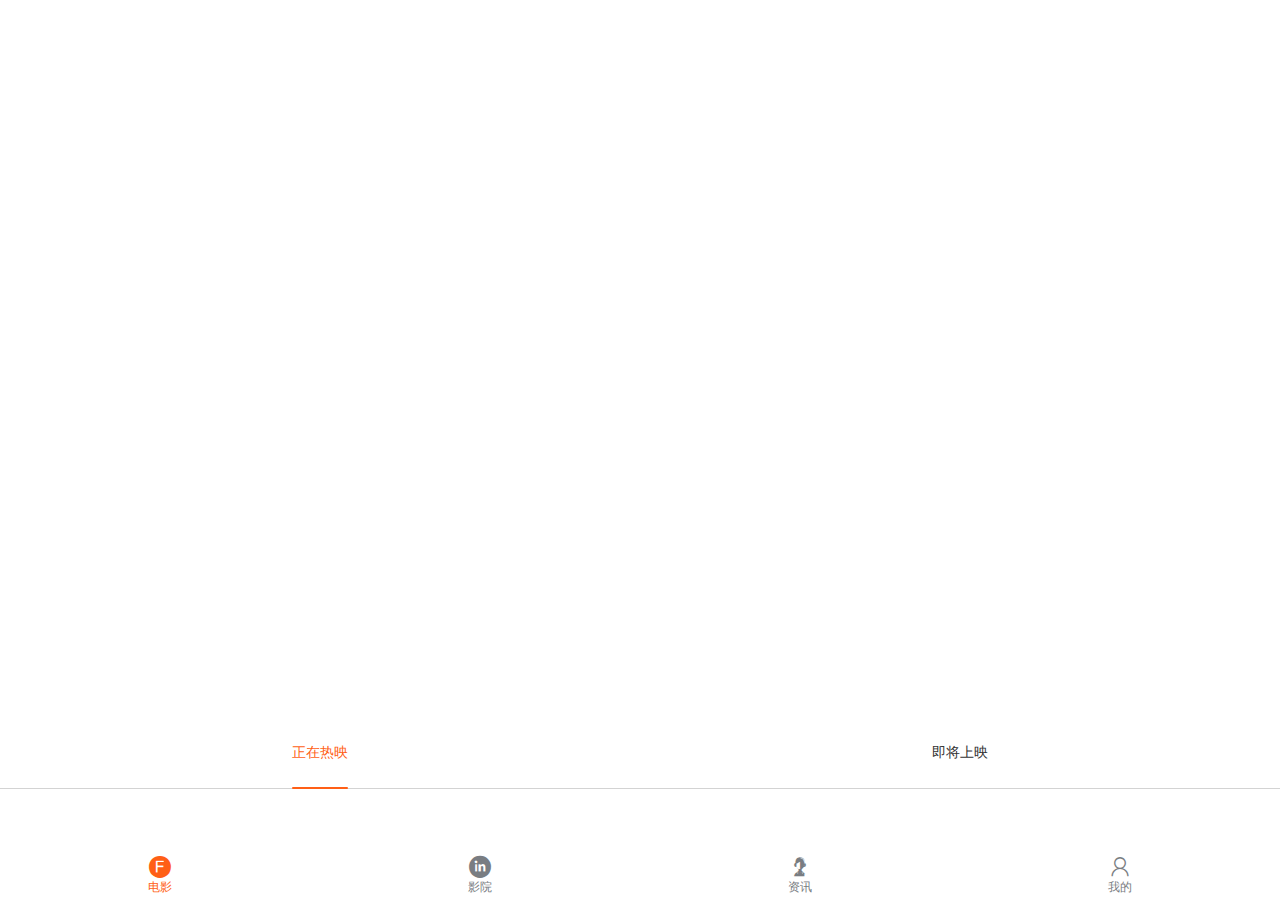
<file: index.html>
<!DOCTYPE html><html lang="en"><head><meta charset="utf-8"><meta http-equiv="X-UA-Compatible" content="IE=edge"><meta name="viewport" content="width=device-width,initial-scale=1"><link rel="icon" href="favicon.ico"><link rel="stylesheet" href="iconfont/iconfont.css"><title>mzcinema</title><link href="css/chunk-05f348f3.d4c0d2d0.css" rel="prefetch"><link href="css/chunk-1b3d2e58.6b1d2cdf.css" rel="prefetch"><link href="css/chunk-1b99eaba.c6fa24fa.css" rel="prefetch"><link href="css/chunk-22c0c8f0.8f561c4e.css" rel="prefetch"><link href="css/chunk-40da1c3c.687d4616.css" rel="prefetch"><link href="css/chunk-4c5aa2df.af1d6c97.css" rel="prefetch"><link href="css/chunk-4ee0ed08.b323ce26.css" rel="prefetch"><link href="css/chunk-573c22ab.f5456878.css" rel="prefetch"><link href="css/chunk-60dda0b3.45d49b1d.css" rel="prefetch"><link href="css/chunk-811bf40c.c34aee38.css" rel="prefetch"><link href="css/chunk-cd38b3c8.41729a5b.css" rel="prefetch"><link href="js/chunk-05f348f3.7ee41baa.js" rel="prefetch"><link href="js/chunk-1b3d2e58.e6e0699b.js" rel="prefetch"><link href="js/chunk-1b99eaba.a318afd7.js" rel="prefetch"><link href="js/chunk-22c0c8f0.04a29bf2.js" rel="prefetch"><link href="js/chunk-2d0cc5a7.c5195b59.js" rel="prefetch"><link href="js/chunk-2d0e64a2.f2a0492a.js" rel="prefetch"><link href="js/chunk-2d20ff06.ee111265.js" rel="prefetch"><link href="js/chunk-2d229b1b.3a16dd1b.js" rel="prefetch"><link href="js/chunk-40da1c3c.6edc8538.js" rel="prefetch"><link href="js/chunk-4c5aa2df.f890107b.js" rel="prefetch"><link href="js/chunk-4ee0ed08.094d42b2.js" rel="prefetch"><link href="js/chunk-573c22ab.e19fd4c2.js" rel="prefetch"><link href="js/chunk-58ce5cd4.50a4d64a.js" rel="prefetch"><link href="js/chunk-60dda0b3.857239c9.js" rel="prefetch"><link href="js/chunk-811bf40c.e9a9502b.js" rel="prefetch"><link href="js/chunk-cd38b3c8.c7d001bb.js" rel="prefetch"><link href="css/app.346166f9.css" rel="preload" as="style"><link href="css/chunk-vendors.a45f4864.css" rel="preload" as="style"><link href="js/app.ba3e047f.js" rel="preload" as="script"><link href="js/chunk-vendors.8364760f.js" rel="preload" as="script"><link href="css/chunk-vendors.a45f4864.css" rel="stylesheet"><link href="css/app.346166f9.css" rel="stylesheet"></head><body><noscript><strong>We're sorry but mzcinema doesn't work properly without JavaScript enabled. Please enable it to continue.</strong></noscript><div id="app"></div><script src="js/chunk-vendors.8364760f.js"></script><script src="js/app.ba3e047f.js"></script></body></html>
</file>
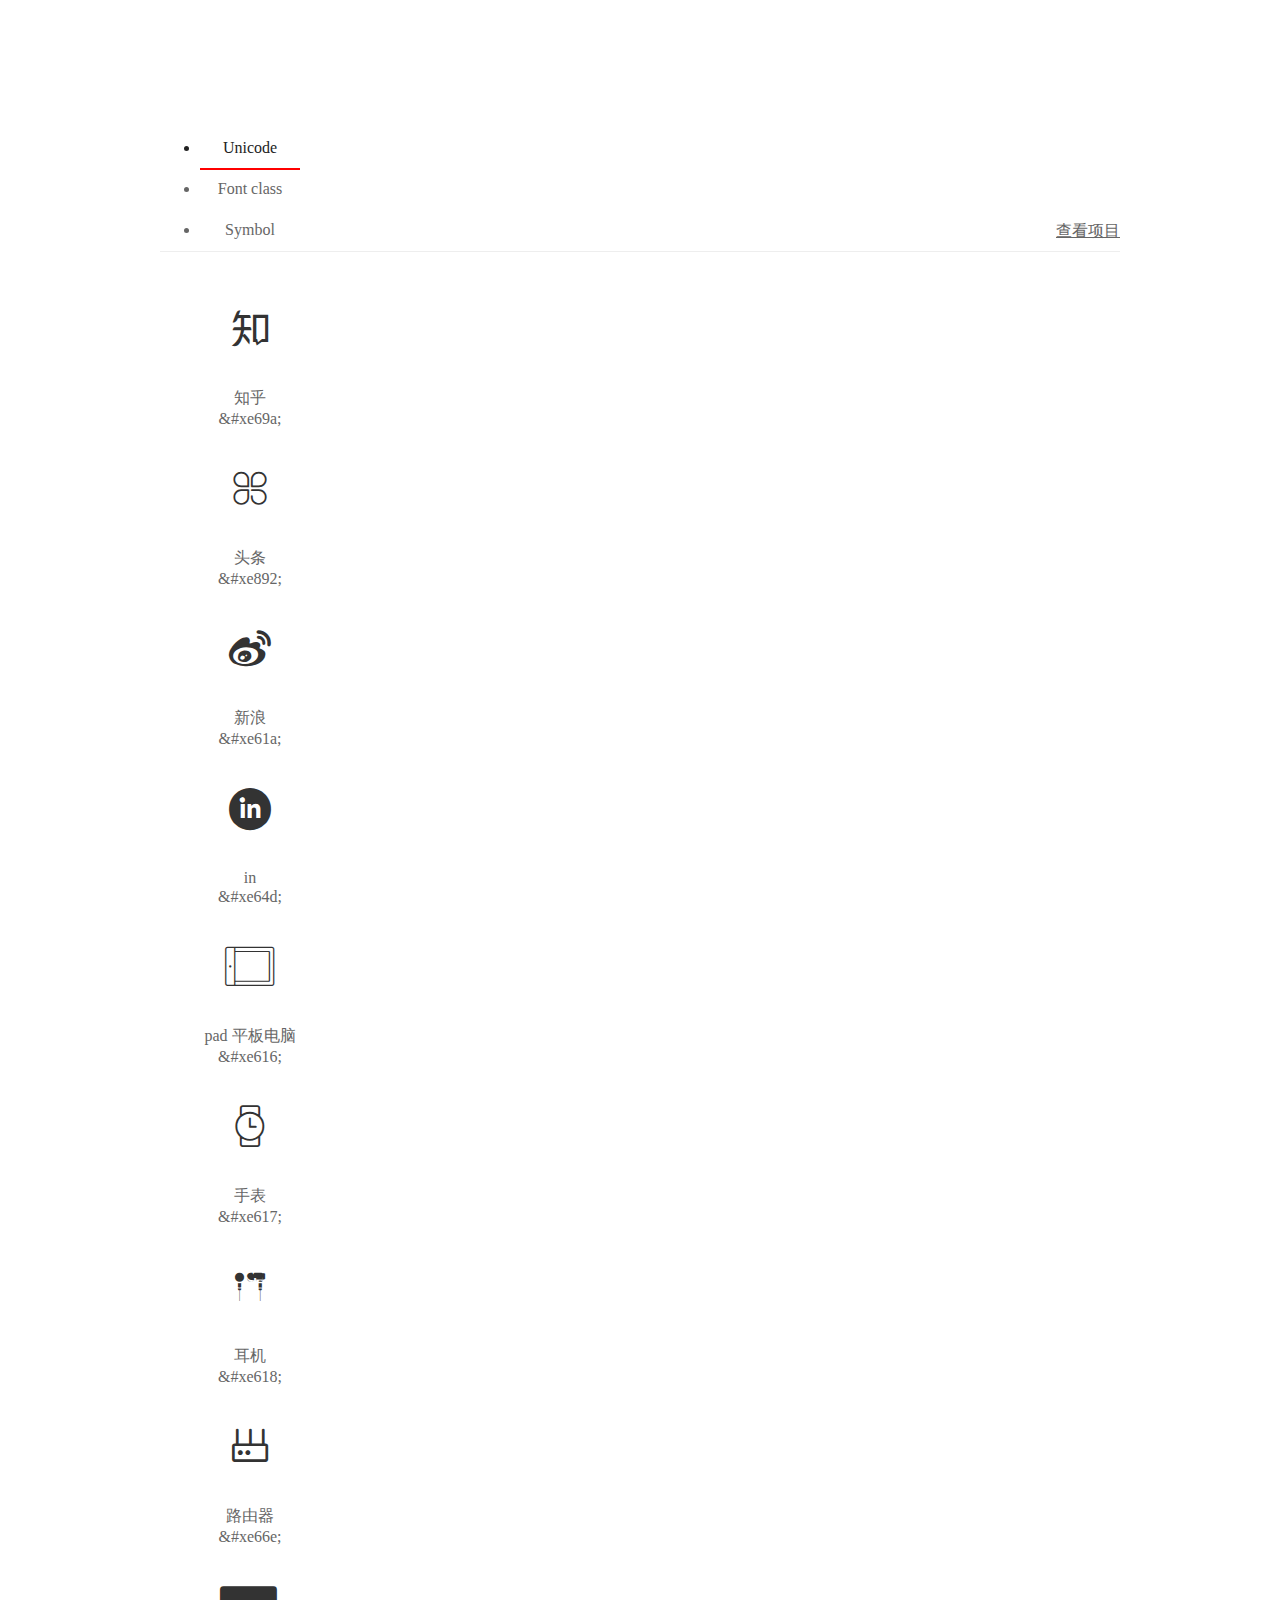
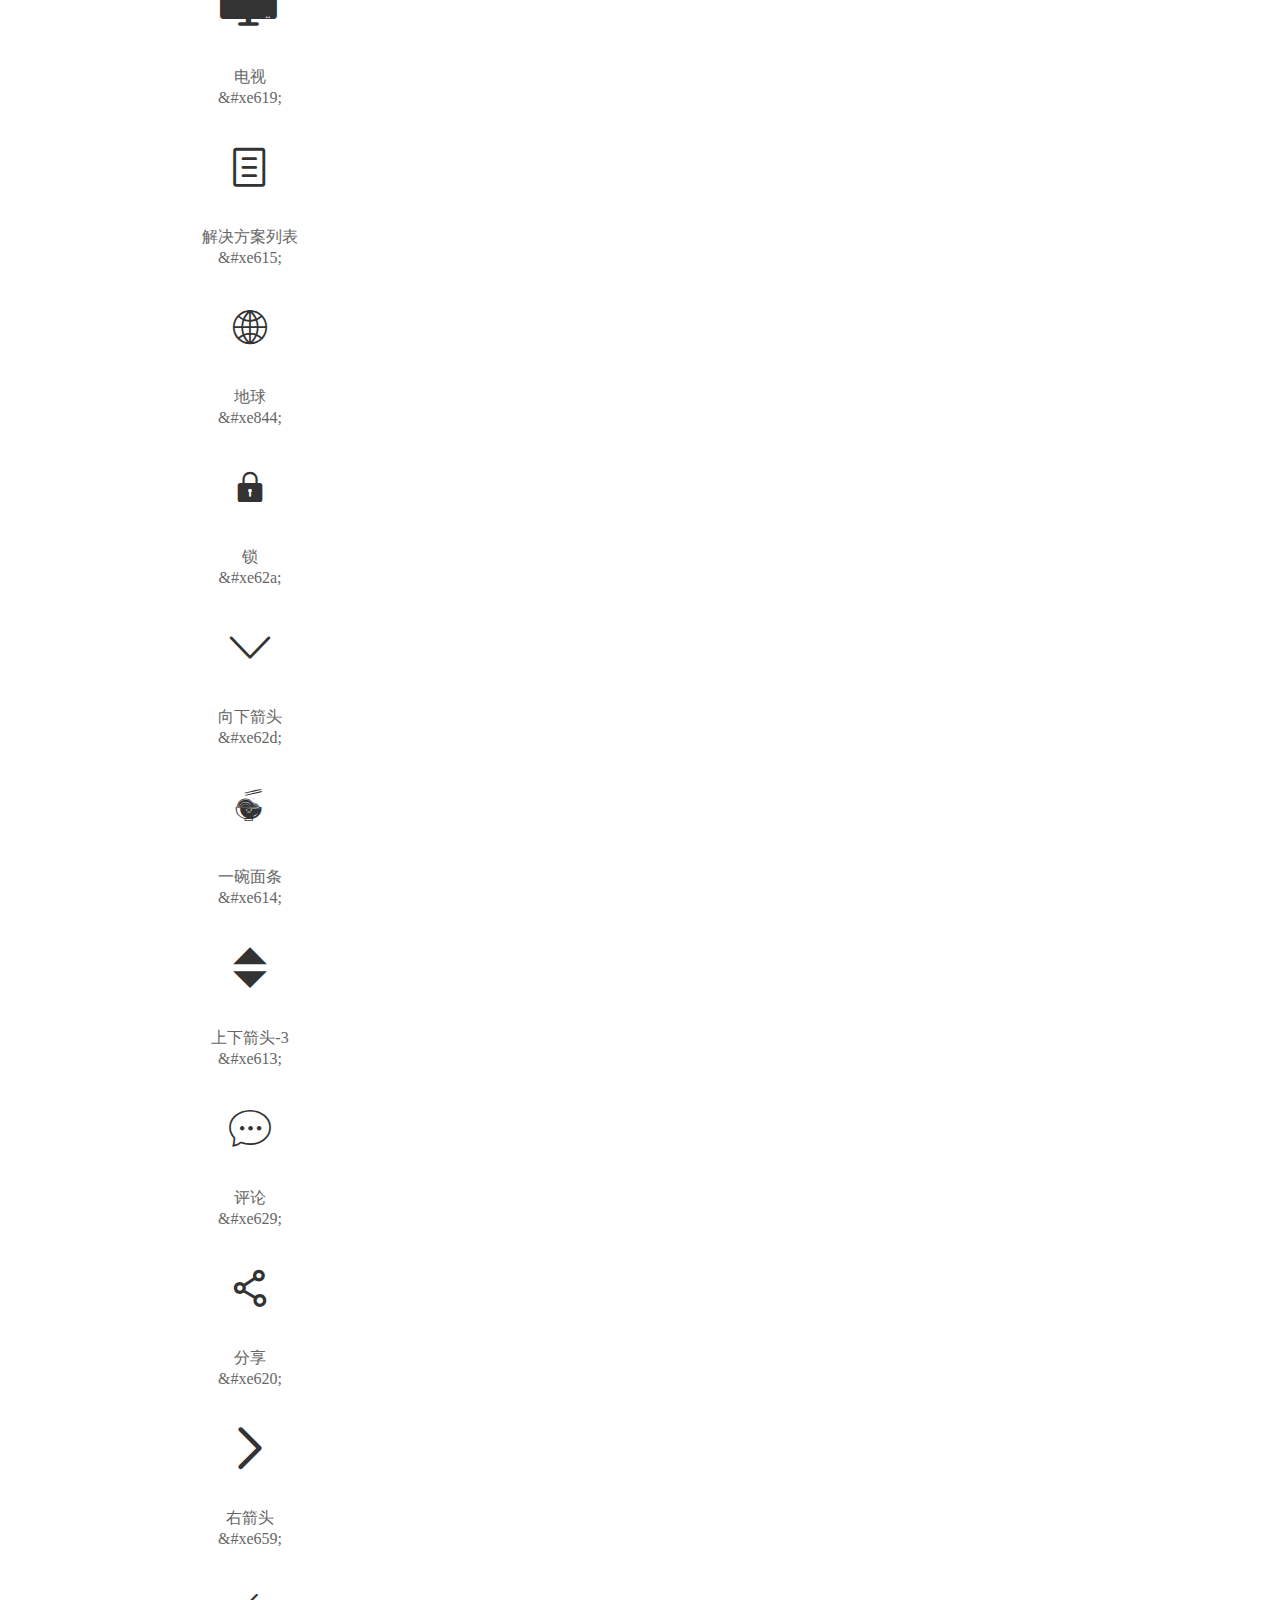
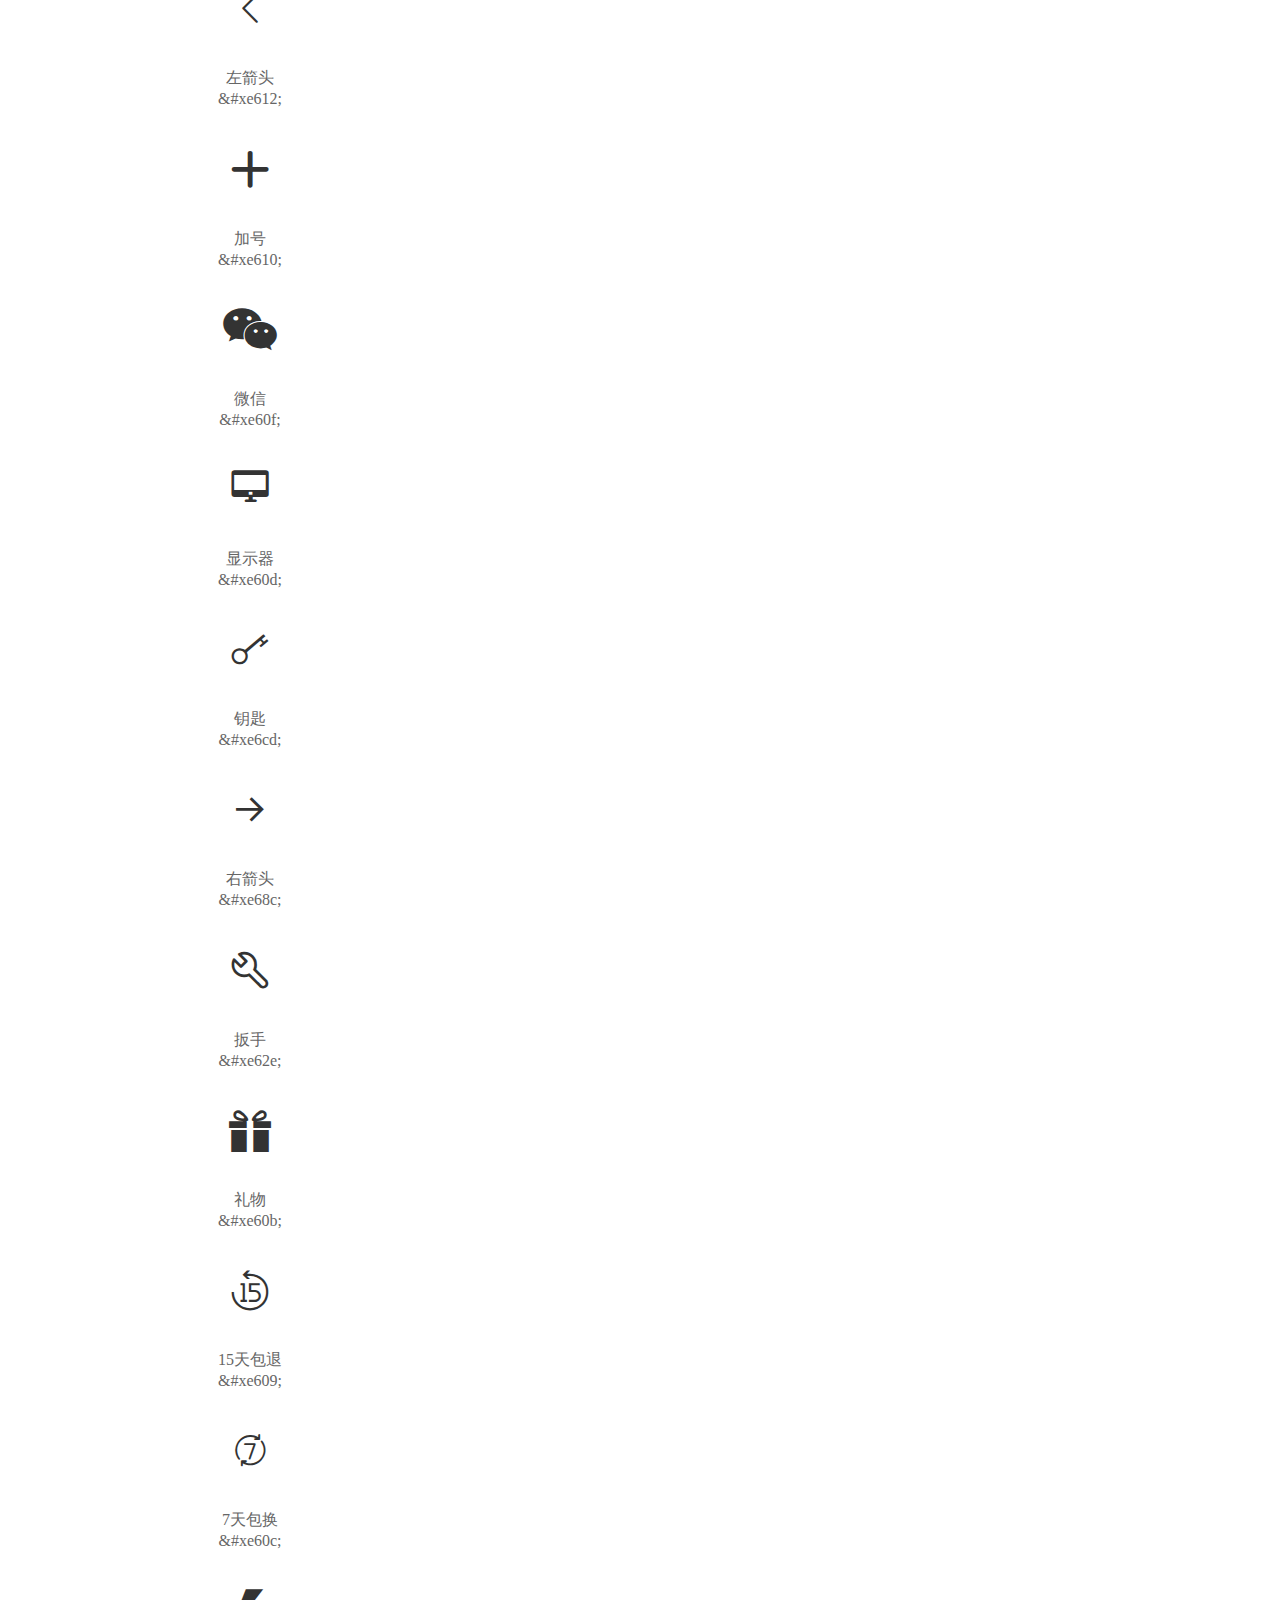
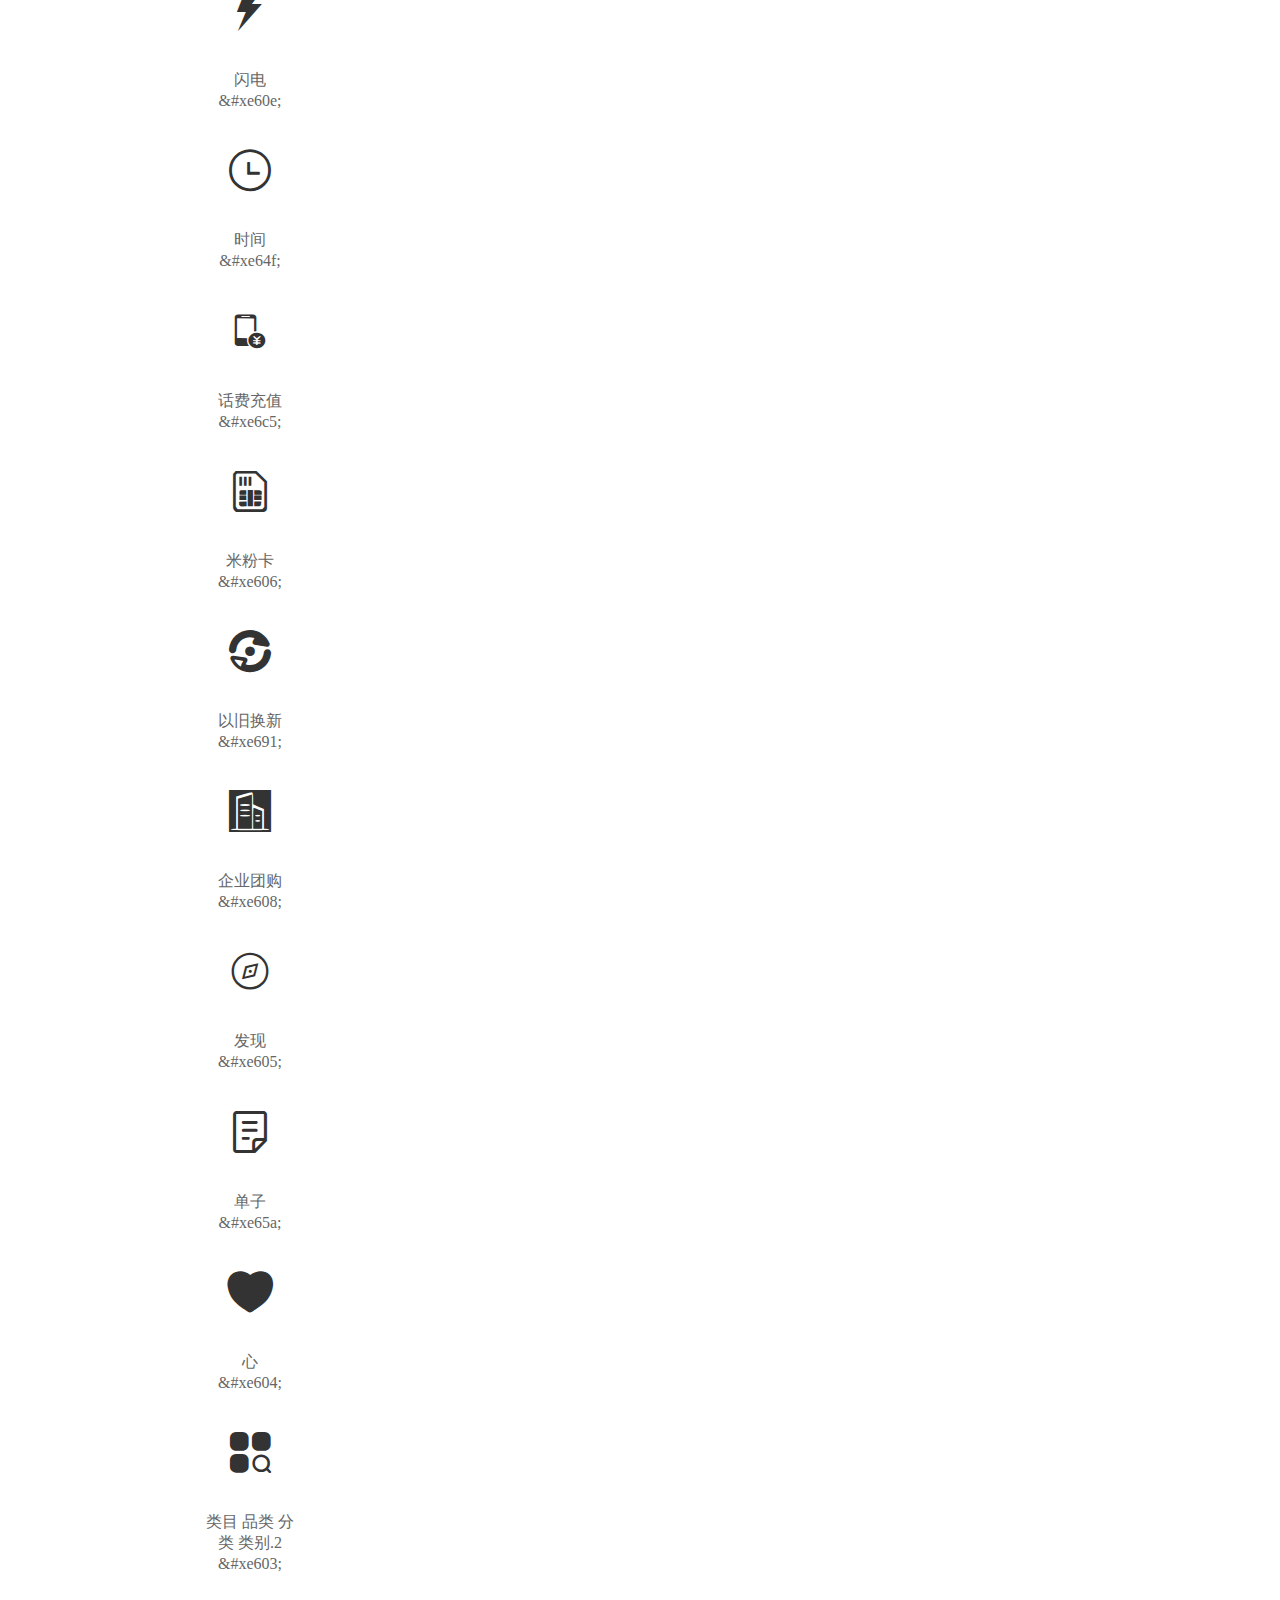
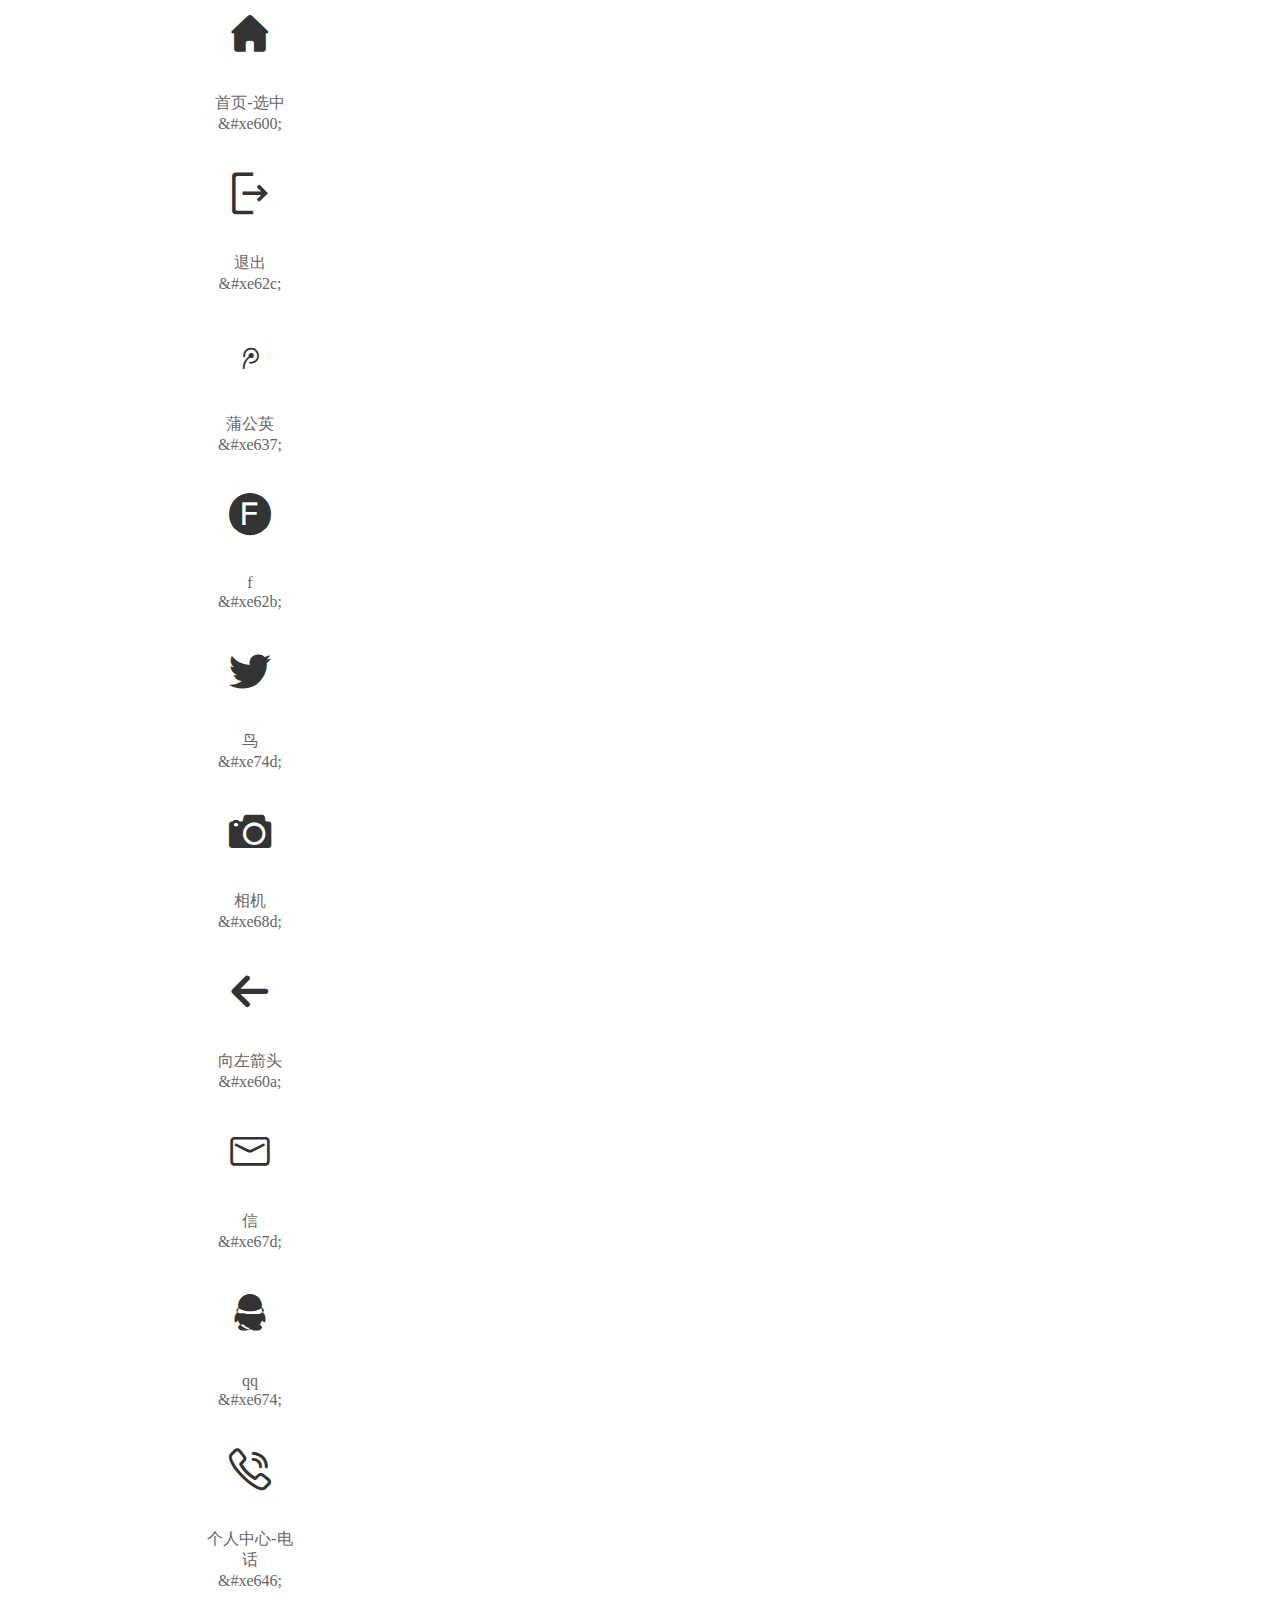
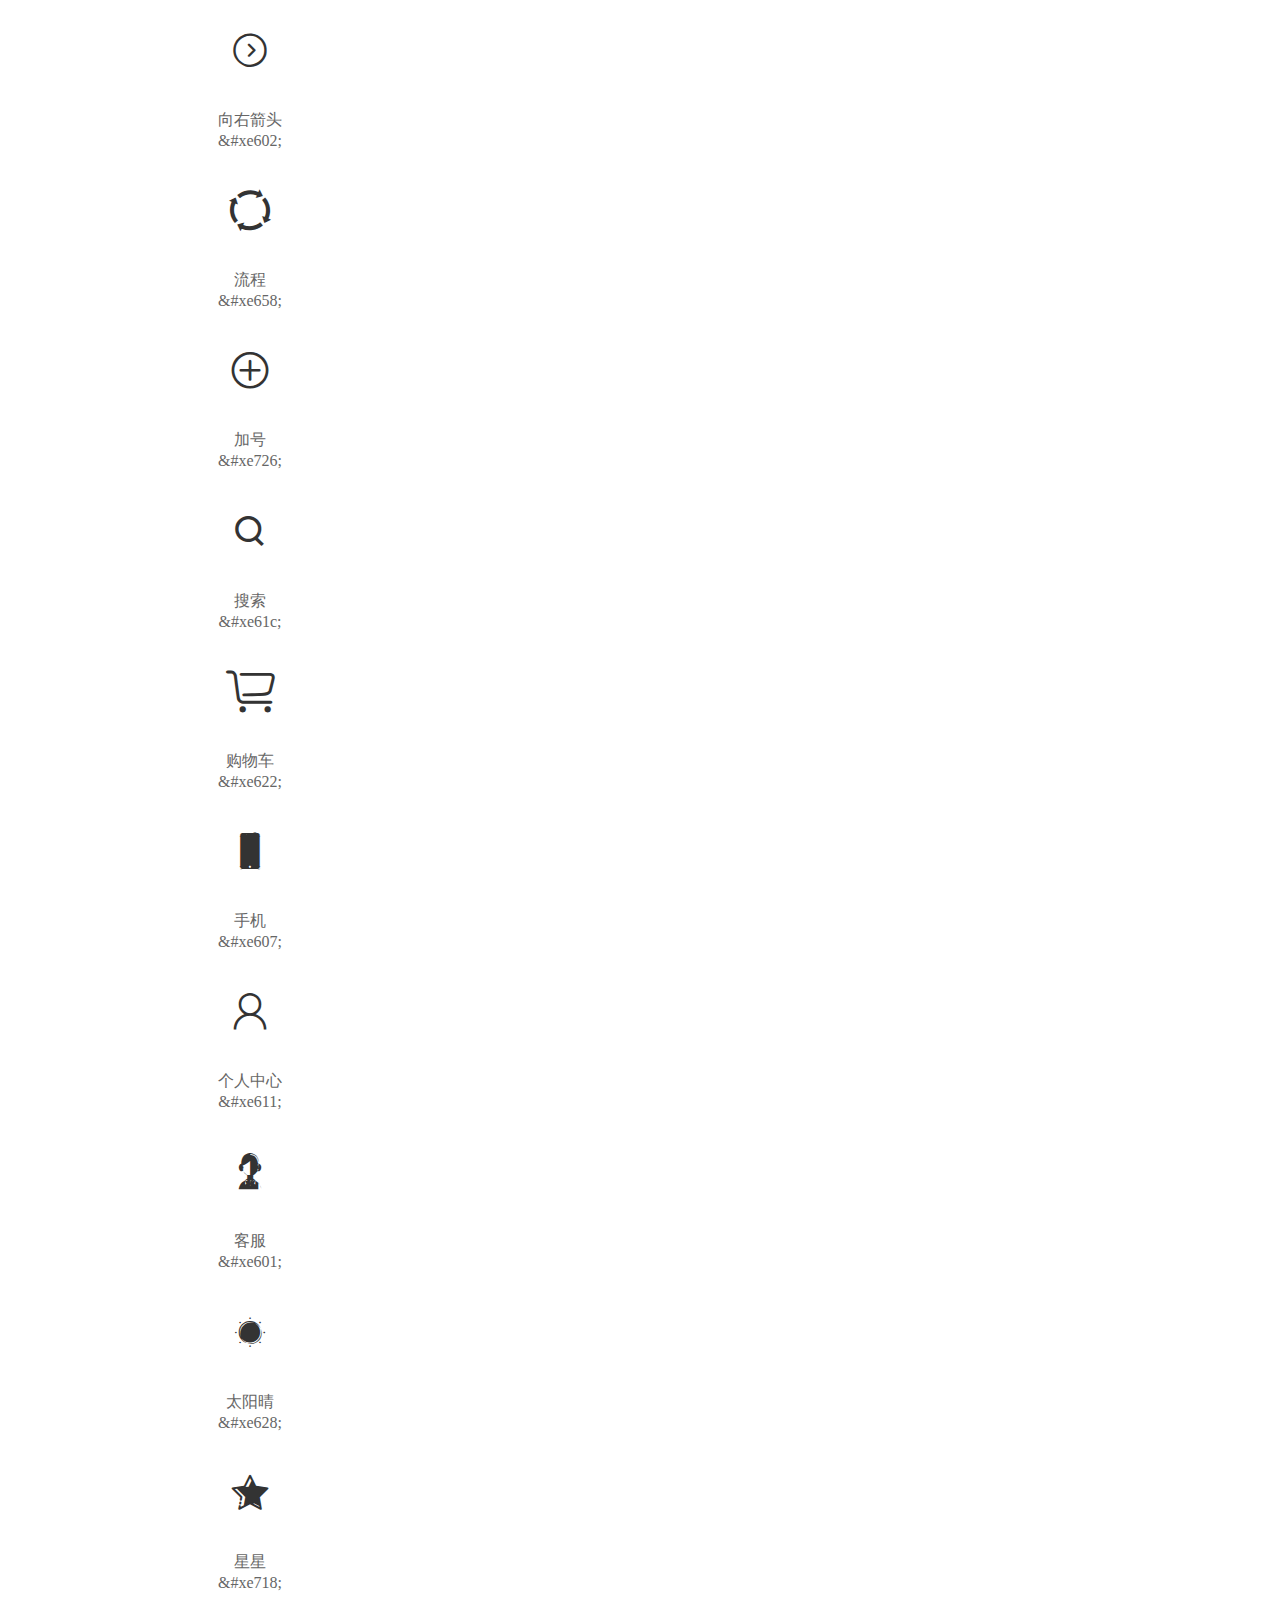
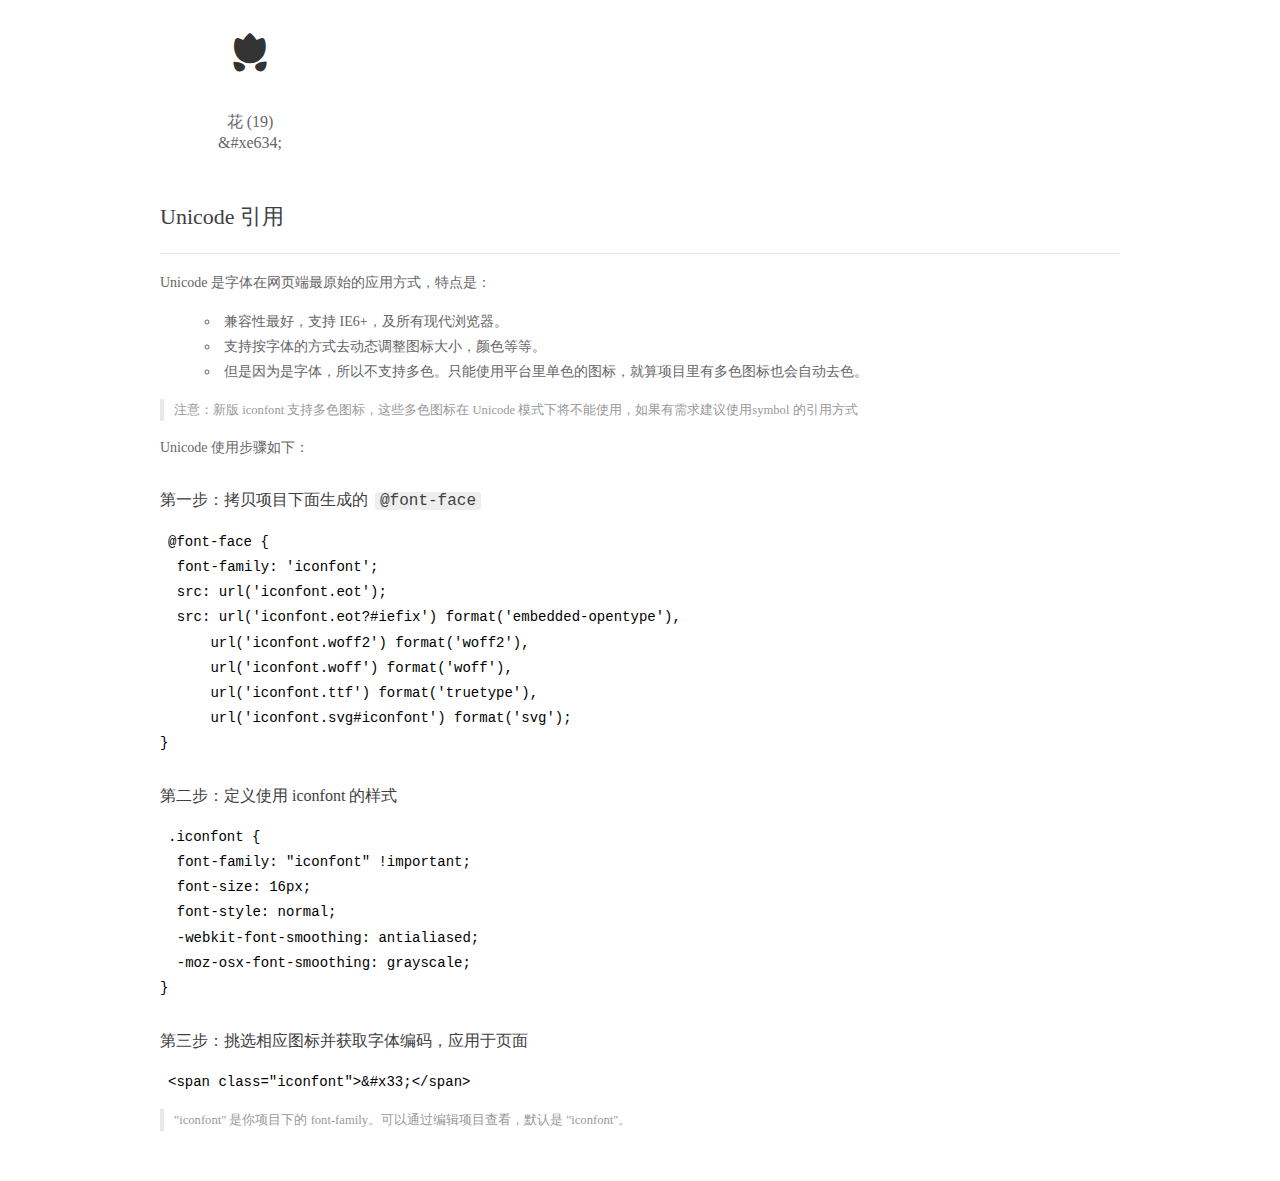
<file: iconfont/demo_index.html>
<!DOCTYPE html>
<html>
<head>
  <meta charset="utf-8"/>
  <title>IconFont Demo</title>
  <link rel="shortcut icon" href="https://gtms04.alicdn.com/tps/i4/TB1_oz6GVXXXXaFXpXXJDFnIXXX-64-64.ico" type="image/x-icon"/>
  <link rel="stylesheet" href="https://g.alicdn.com/thx/cube/1.3.2/cube.min.css">
  <link rel="stylesheet" href="demo.css">
  <link rel="stylesheet" href="iconfont.css">
  <script src="iconfont.js"></script>
  <!-- jQuery -->
  <script src="https://a1.alicdn.com/oss/uploads/2018/12/26/7bfddb60-08e8-11e9-9b04-53e73bb6408b.js"></script>
  <!-- 代码高亮 -->
  <script src="https://a1.alicdn.com/oss/uploads/2018/12/26/a3f714d0-08e6-11e9-8a15-ebf944d7534c.js"></script>
</head>
<body>
  <div class="main">
    <h1 class="logo"><a href="https://www.iconfont.cn/" title="iconfont 首页" target="_blank">&#xe86b;</a></h1>
    <div class="nav-tabs">
      <ul id="tabs" class="dib-box">
        <li class="dib active"><span>Unicode</span></li>
        <li class="dib"><span>Font class</span></li>
        <li class="dib"><span>Symbol</span></li>
      </ul>
      
      <a href="https://www.iconfont.cn/manage/index?manage_type=myprojects&projectId=1649455" target="_blank" class="nav-more">查看项目</a>
      
    </div>
    <div class="tab-container">
      <div class="content unicode" style="display: block;">
          <ul class="icon_lists dib-box">
          
            <li class="dib">
              <span class="icon iconfont">&#xe69a;</span>
                <div class="name">知乎</div>
                <div class="code-name">&amp;#xe69a;</div>
              </li>
          
            <li class="dib">
              <span class="icon iconfont">&#xe892;</span>
                <div class="name">头条</div>
                <div class="code-name">&amp;#xe892;</div>
              </li>
          
            <li class="dib">
              <span class="icon iconfont">&#xe61a;</span>
                <div class="name">新浪</div>
                <div class="code-name">&amp;#xe61a;</div>
              </li>
          
            <li class="dib">
              <span class="icon iconfont">&#xe64d;</span>
                <div class="name">in</div>
                <div class="code-name">&amp;#xe64d;</div>
              </li>
          
            <li class="dib">
              <span class="icon iconfont">&#xe616;</span>
                <div class="name">pad 平板电脑</div>
                <div class="code-name">&amp;#xe616;</div>
              </li>
          
            <li class="dib">
              <span class="icon iconfont">&#xe617;</span>
                <div class="name">手表</div>
                <div class="code-name">&amp;#xe617;</div>
              </li>
          
            <li class="dib">
              <span class="icon iconfont">&#xe618;</span>
                <div class="name">耳机</div>
                <div class="code-name">&amp;#xe618;</div>
              </li>
          
            <li class="dib">
              <span class="icon iconfont">&#xe66e;</span>
                <div class="name">路由器</div>
                <div class="code-name">&amp;#xe66e;</div>
              </li>
          
            <li class="dib">
              <span class="icon iconfont">&#xe619;</span>
                <div class="name">电视</div>
                <div class="code-name">&amp;#xe619;</div>
              </li>
          
            <li class="dib">
              <span class="icon iconfont">&#xe615;</span>
                <div class="name">解决方案列表</div>
                <div class="code-name">&amp;#xe615;</div>
              </li>
          
            <li class="dib">
              <span class="icon iconfont">&#xe844;</span>
                <div class="name">地球</div>
                <div class="code-name">&amp;#xe844;</div>
              </li>
          
            <li class="dib">
              <span class="icon iconfont">&#xe62a;</span>
                <div class="name">锁</div>
                <div class="code-name">&amp;#xe62a;</div>
              </li>
          
            <li class="dib">
              <span class="icon iconfont">&#xe62d;</span>
                <div class="name">向下箭头</div>
                <div class="code-name">&amp;#xe62d;</div>
              </li>
          
            <li class="dib">
              <span class="icon iconfont">&#xe614;</span>
                <div class="name">一碗面条</div>
                <div class="code-name">&amp;#xe614;</div>
              </li>
          
            <li class="dib">
              <span class="icon iconfont">&#xe613;</span>
                <div class="name">上下箭头-3</div>
                <div class="code-name">&amp;#xe613;</div>
              </li>
          
            <li class="dib">
              <span class="icon iconfont">&#xe629;</span>
                <div class="name">评论</div>
                <div class="code-name">&amp;#xe629;</div>
              </li>
          
            <li class="dib">
              <span class="icon iconfont">&#xe620;</span>
                <div class="name">分享</div>
                <div class="code-name">&amp;#xe620;</div>
              </li>
          
            <li class="dib">
              <span class="icon iconfont">&#xe659;</span>
                <div class="name">右箭头</div>
                <div class="code-name">&amp;#xe659;</div>
              </li>
          
            <li class="dib">
              <span class="icon iconfont">&#xe612;</span>
                <div class="name">左箭头</div>
                <div class="code-name">&amp;#xe612;</div>
              </li>
          
            <li class="dib">
              <span class="icon iconfont">&#xe610;</span>
                <div class="name">加号</div>
                <div class="code-name">&amp;#xe610;</div>
              </li>
          
            <li class="dib">
              <span class="icon iconfont">&#xe60f;</span>
                <div class="name">微信</div>
                <div class="code-name">&amp;#xe60f;</div>
              </li>
          
            <li class="dib">
              <span class="icon iconfont">&#xe60d;</span>
                <div class="name">显示器</div>
                <div class="code-name">&amp;#xe60d;</div>
              </li>
          
            <li class="dib">
              <span class="icon iconfont">&#xe6cd;</span>
                <div class="name">钥匙</div>
                <div class="code-name">&amp;#xe6cd;</div>
              </li>
          
            <li class="dib">
              <span class="icon iconfont">&#xe68c;</span>
                <div class="name">右箭头</div>
                <div class="code-name">&amp;#xe68c;</div>
              </li>
          
            <li class="dib">
              <span class="icon iconfont">&#xe62e;</span>
                <div class="name">扳手</div>
                <div class="code-name">&amp;#xe62e;</div>
              </li>
          
            <li class="dib">
              <span class="icon iconfont">&#xe60b;</span>
                <div class="name">礼物</div>
                <div class="code-name">&amp;#xe60b;</div>
              </li>
          
            <li class="dib">
              <span class="icon iconfont">&#xe609;</span>
                <div class="name">15天包退</div>
                <div class="code-name">&amp;#xe609;</div>
              </li>
          
            <li class="dib">
              <span class="icon iconfont">&#xe60c;</span>
                <div class="name">7天包换</div>
                <div class="code-name">&amp;#xe60c;</div>
              </li>
          
            <li class="dib">
              <span class="icon iconfont">&#xe60e;</span>
                <div class="name">闪电</div>
                <div class="code-name">&amp;#xe60e;</div>
              </li>
          
            <li class="dib">
              <span class="icon iconfont">&#xe64f;</span>
                <div class="name">时间</div>
                <div class="code-name">&amp;#xe64f;</div>
              </li>
          
            <li class="dib">
              <span class="icon iconfont">&#xe6c5;</span>
                <div class="name">话费充值</div>
                <div class="code-name">&amp;#xe6c5;</div>
              </li>
          
            <li class="dib">
              <span class="icon iconfont">&#xe606;</span>
                <div class="name">米粉卡</div>
                <div class="code-name">&amp;#xe606;</div>
              </li>
          
            <li class="dib">
              <span class="icon iconfont">&#xe691;</span>
                <div class="name">以旧换新</div>
                <div class="code-name">&amp;#xe691;</div>
              </li>
          
            <li class="dib">
              <span class="icon iconfont">&#xe608;</span>
                <div class="name">企业团购</div>
                <div class="code-name">&amp;#xe608;</div>
              </li>
          
            <li class="dib">
              <span class="icon iconfont">&#xe605;</span>
                <div class="name">发现</div>
                <div class="code-name">&amp;#xe605;</div>
              </li>
          
            <li class="dib">
              <span class="icon iconfont">&#xe65a;</span>
                <div class="name">单子</div>
                <div class="code-name">&amp;#xe65a;</div>
              </li>
          
            <li class="dib">
              <span class="icon iconfont">&#xe604;</span>
                <div class="name">心</div>
                <div class="code-name">&amp;#xe604;</div>
              </li>
          
            <li class="dib">
              <span class="icon iconfont">&#xe603;</span>
                <div class="name">类目 品类 分类 类别.2</div>
                <div class="code-name">&amp;#xe603;</div>
              </li>
          
            <li class="dib">
              <span class="icon iconfont">&#xe600;</span>
                <div class="name">首页-选中</div>
                <div class="code-name">&amp;#xe600;</div>
              </li>
          
            <li class="dib">
              <span class="icon iconfont">&#xe62c;</span>
                <div class="name">退出</div>
                <div class="code-name">&amp;#xe62c;</div>
              </li>
          
            <li class="dib">
              <span class="icon iconfont">&#xe637;</span>
                <div class="name">蒲公英</div>
                <div class="code-name">&amp;#xe637;</div>
              </li>
          
            <li class="dib">
              <span class="icon iconfont">&#xe62b;</span>
                <div class="name">f</div>
                <div class="code-name">&amp;#xe62b;</div>
              </li>
          
            <li class="dib">
              <span class="icon iconfont">&#xe74d;</span>
                <div class="name">鸟</div>
                <div class="code-name">&amp;#xe74d;</div>
              </li>
          
            <li class="dib">
              <span class="icon iconfont">&#xe68d;</span>
                <div class="name">相机</div>
                <div class="code-name">&amp;#xe68d;</div>
              </li>
          
            <li class="dib">
              <span class="icon iconfont">&#xe60a;</span>
                <div class="name">向左箭头</div>
                <div class="code-name">&amp;#xe60a;</div>
              </li>
          
            <li class="dib">
              <span class="icon iconfont">&#xe67d;</span>
                <div class="name">信</div>
                <div class="code-name">&amp;#xe67d;</div>
              </li>
          
            <li class="dib">
              <span class="icon iconfont">&#xe674;</span>
                <div class="name">qq</div>
                <div class="code-name">&amp;#xe674;</div>
              </li>
          
            <li class="dib">
              <span class="icon iconfont">&#xe646;</span>
                <div class="name">个人中心-电 话</div>
                <div class="code-name">&amp;#xe646;</div>
              </li>
          
            <li class="dib">
              <span class="icon iconfont">&#xe602;</span>
                <div class="name">向右箭头</div>
                <div class="code-name">&amp;#xe602;</div>
              </li>
          
            <li class="dib">
              <span class="icon iconfont">&#xe658;</span>
                <div class="name">流程</div>
                <div class="code-name">&amp;#xe658;</div>
              </li>
          
            <li class="dib">
              <span class="icon iconfont">&#xe726;</span>
                <div class="name">加号</div>
                <div class="code-name">&amp;#xe726;</div>
              </li>
          
            <li class="dib">
              <span class="icon iconfont">&#xe61c;</span>
                <div class="name">搜索</div>
                <div class="code-name">&amp;#xe61c;</div>
              </li>
          
            <li class="dib">
              <span class="icon iconfont">&#xe622;</span>
                <div class="name">购物车</div>
                <div class="code-name">&amp;#xe622;</div>
              </li>
          
            <li class="dib">
              <span class="icon iconfont">&#xe607;</span>
                <div class="name">手机</div>
                <div class="code-name">&amp;#xe607;</div>
              </li>
          
            <li class="dib">
              <span class="icon iconfont">&#xe611;</span>
                <div class="name">个人中心</div>
                <div class="code-name">&amp;#xe611;</div>
              </li>
          
            <li class="dib">
              <span class="icon iconfont">&#xe601;</span>
                <div class="name">客服</div>
                <div class="code-name">&amp;#xe601;</div>
              </li>
          
            <li class="dib">
              <span class="icon iconfont">&#xe628;</span>
                <div class="name">太阳晴</div>
                <div class="code-name">&amp;#xe628;</div>
              </li>
          
            <li class="dib">
              <span class="icon iconfont">&#xe718;</span>
                <div class="name">星星</div>
                <div class="code-name">&amp;#xe718;</div>
              </li>
          
            <li class="dib">
              <span class="icon iconfont">&#xe634;</span>
                <div class="name">花 (19)</div>
                <div class="code-name">&amp;#xe634;</div>
              </li>
          
          </ul>
          <div class="article markdown">
          <h2 id="unicode-">Unicode 引用</h2>
          <hr>

          <p>Unicode 是字体在网页端最原始的应用方式，特点是：</p>
          <ul>
            <li>兼容性最好，支持 IE6+，及所有现代浏览器。</li>
            <li>支持按字体的方式去动态调整图标大小，颜色等等。</li>
            <li>但是因为是字体，所以不支持多色。只能使用平台里单色的图标，就算项目里有多色图标也会自动去色。</li>
          </ul>
          <blockquote>
            <p>注意：新版 iconfont 支持多色图标，这些多色图标在 Unicode 模式下将不能使用，如果有需求建议使用symbol 的引用方式</p>
          </blockquote>
          <p>Unicode 使用步骤如下：</p>
          <h3 id="-font-face">第一步：拷贝项目下面生成的 <code>@font-face</code></h3>
<pre><code class="language-css"
>@font-face {
  font-family: 'iconfont';
  src: url('iconfont.eot');
  src: url('iconfont.eot?#iefix') format('embedded-opentype'),
      url('iconfont.woff2') format('woff2'),
      url('iconfont.woff') format('woff'),
      url('iconfont.ttf') format('truetype'),
      url('iconfont.svg#iconfont') format('svg');
}
</code></pre>
          <h3 id="-iconfont-">第二步：定义使用 iconfont 的样式</h3>
<pre><code class="language-css"
>.iconfont {
  font-family: "iconfont" !important;
  font-size: 16px;
  font-style: normal;
  -webkit-font-smoothing: antialiased;
  -moz-osx-font-smoothing: grayscale;
}
</code></pre>
          <h3 id="-">第三步：挑选相应图标并获取字体编码，应用于页面</h3>
<pre>
<code class="language-html"
>&lt;span class="iconfont"&gt;&amp;#x33;&lt;/span&gt;
</code></pre>
          <blockquote>
            <p>"iconfont" 是你项目下的 font-family。可以通过编辑项目查看，默认是 "iconfont"。</p>
          </blockquote>
          </div>
      </div>
      <div class="content font-class">
        <ul class="icon_lists dib-box">
          
          <li class="dib">
            <span class="icon iconfont iconzhihu"></span>
            <div class="name">
              知乎
            </div>
            <div class="code-name">.iconzhihu
            </div>
          </li>
          
          <li class="dib">
            <span class="icon iconfont icontoutiao"></span>
            <div class="name">
              头条
            </div>
            <div class="code-name">.icontoutiao
            </div>
          </li>
          
          <li class="dib">
            <span class="icon iconfont iconxinlang"></span>
            <div class="name">
              新浪
            </div>
            <div class="code-name">.iconxinlang
            </div>
          </li>
          
          <li class="dib">
            <span class="icon iconfont iconin"></span>
            <div class="name">
              in
            </div>
            <div class="code-name">.iconin
            </div>
          </li>
          
          <li class="dib">
            <span class="icon iconfont iconpad"></span>
            <div class="name">
              pad 平板电脑
            </div>
            <div class="code-name">.iconpad
            </div>
          </li>
          
          <li class="dib">
            <span class="icon iconfont iconshoubiao"></span>
            <div class="name">
              手表
            </div>
            <div class="code-name">.iconshoubiao
            </div>
          </li>
          
          <li class="dib">
            <span class="icon iconfont iconerji"></span>
            <div class="name">
              耳机
            </div>
            <div class="code-name">.iconerji
            </div>
          </li>
          
          <li class="dib">
            <span class="icon iconfont iconluyouqi"></span>
            <div class="name">
              路由器
            </div>
            <div class="code-name">.iconluyouqi
            </div>
          </li>
          
          <li class="dib">
            <span class="icon iconfont icondianshi"></span>
            <div class="name">
              电视
            </div>
            <div class="code-name">.icondianshi
            </div>
          </li>
          
          <li class="dib">
            <span class="icon iconfont iconwendanglei_huaban"></span>
            <div class="name">
              解决方案列表
            </div>
            <div class="code-name">.iconwendanglei_huaban
            </div>
          </li>
          
          <li class="dib">
            <span class="icon iconfont icondiqiu"></span>
            <div class="name">
              地球
            </div>
            <div class="code-name">.icondiqiu
            </div>
          </li>
          
          <li class="dib">
            <span class="icon iconfont iconlock-fill"></span>
            <div class="name">
              锁
            </div>
            <div class="code-name">.iconlock-fill
            </div>
          </li>
          
          <li class="dib">
            <span class="icon iconfont iconxiangxiajiantou"></span>
            <div class="name">
              向下箭头
            </div>
            <div class="code-name">.iconxiangxiajiantou
            </div>
          </li>
          
          <li class="dib">
            <span class="icon iconfont iconyiwanmiantiao"></span>
            <div class="name">
              一碗面条
            </div>
            <div class="code-name">.iconyiwanmiantiao
            </div>
          </li>
          
          <li class="dib">
            <span class="icon iconfont iconshangxiajiantou-"></span>
            <div class="name">
              上下箭头-3
            </div>
            <div class="code-name">.iconshangxiajiantou-
            </div>
          </li>
          
          <li class="dib">
            <span class="icon iconfont iconpinglun"></span>
            <div class="name">
              评论
            </div>
            <div class="code-name">.iconpinglun
            </div>
          </li>
          
          <li class="dib">
            <span class="icon iconfont iconfenxiang"></span>
            <div class="name">
              分享
            </div>
            <div class="code-name">.iconfenxiang
            </div>
          </li>
          
          <li class="dib">
            <span class="icon iconfont iconyoujiantou1"></span>
            <div class="name">
              右箭头
            </div>
            <div class="code-name">.iconyoujiantou1
            </div>
          </li>
          
          <li class="dib">
            <span class="icon iconfont iconarrowLeft"></span>
            <div class="name">
              左箭头
            </div>
            <div class="code-name">.iconarrowLeft
            </div>
          </li>
          
          <li class="dib">
            <span class="icon iconfont iconjiahao1"></span>
            <div class="name">
              加号
            </div>
            <div class="code-name">.iconjiahao1
            </div>
          </li>
          
          <li class="dib">
            <span class="icon iconfont iconweixin"></span>
            <div class="name">
              微信
            </div>
            <div class="code-name">.iconweixin
            </div>
          </li>
          
          <li class="dib">
            <span class="icon iconfont iconxianshiqi"></span>
            <div class="name">
              显示器
            </div>
            <div class="code-name">.iconxianshiqi
            </div>
          </li>
          
          <li class="dib">
            <span class="icon iconfont iconV"></span>
            <div class="name">
              钥匙
            </div>
            <div class="code-name">.iconV
            </div>
          </li>
          
          <li class="dib">
            <span class="icon iconfont iconyoujiantou"></span>
            <div class="name">
              右箭头
            </div>
            <div class="code-name">.iconyoujiantou
            </div>
          </li>
          
          <li class="dib">
            <span class="icon iconfont iconeditor2"></span>
            <div class="name">
              扳手
            </div>
            <div class="code-name">.iconeditor2
            </div>
          </li>
          
          <li class="dib">
            <span class="icon iconfont iconliwu-copy"></span>
            <div class="name">
              礼物
            </div>
            <div class="code-name">.iconliwu-copy
            </div>
          </li>
          
          <li class="dib">
            <span class="icon iconfont icontianbaotui"></span>
            <div class="name">
              15天包退
            </div>
            <div class="code-name">.icontianbaotui
            </div>
          </li>
          
          <li class="dib">
            <span class="icon iconfont icontubiao-"></span>
            <div class="name">
              7天包换
            </div>
            <div class="code-name">.icontubiao-
            </div>
          </li>
          
          <li class="dib">
            <span class="icon iconfont iconshandian"></span>
            <div class="name">
              闪电
            </div>
            <div class="code-name">.iconshandian
            </div>
          </li>
          
          <li class="dib">
            <span class="icon iconfont iconshijian"></span>
            <div class="name">
              时间
            </div>
            <div class="code-name">.iconshijian
            </div>
          </li>
          
          <li class="dib">
            <span class="icon iconfont iconhuafeichongzhi"></span>
            <div class="name">
              话费充值
            </div>
            <div class="code-name">.iconhuafeichongzhi
            </div>
          </li>
          
          <li class="dib">
            <span class="icon iconfont iconmifenka"></span>
            <div class="name">
              米粉卡
            </div>
            <div class="code-name">.iconmifenka
            </div>
          </li>
          
          <li class="dib">
            <span class="icon iconfont iconyijiuhuanxin"></span>
            <div class="name">
              以旧换新
            </div>
            <div class="code-name">.iconyijiuhuanxin
            </div>
          </li>
          
          <li class="dib">
            <span class="icon iconfont iconqiyetuangou"></span>
            <div class="name">
              企业团购
            </div>
            <div class="code-name">.iconqiyetuangou
            </div>
          </li>
          
          <li class="dib">
            <span class="icon iconfont iconfaxian"></span>
            <div class="name">
              发现
            </div>
            <div class="code-name">.iconfaxian
            </div>
          </li>
          
          <li class="dib">
            <span class="icon iconfont icondanzi"></span>
            <div class="name">
              单子
            </div>
            <div class="code-name">.icondanzi
            </div>
          </li>
          
          <li class="dib">
            <span class="icon iconfont icon01"></span>
            <div class="name">
              心
            </div>
            <div class="code-name">.icon01
            </div>
          </li>
          
          <li class="dib">
            <span class="icon iconfont iconleimupinleifenleileibie"></span>
            <div class="name">
              类目 品类 分类 类别.2
            </div>
            <div class="code-name">.iconleimupinleifenleileibie
            </div>
          </li>
          
          <li class="dib">
            <span class="icon iconfont iconyemian-copy-copy"></span>
            <div class="name">
              首页-选中
            </div>
            <div class="code-name">.iconyemian-copy-copy
            </div>
          </li>
          
          <li class="dib">
            <span class="icon iconfont icontuichu"></span>
            <div class="name">
              退出
            </div>
            <div class="code-name">.icontuichu
            </div>
          </li>
          
          <li class="dib">
            <span class="icon iconfont icondandelion"></span>
            <div class="name">
              蒲公英
            </div>
            <div class="code-name">.icondandelion
            </div>
          </li>
          
          <li class="dib">
            <span class="icon iconfont iconf"></span>
            <div class="name">
              f
            </div>
            <div class="code-name">.iconf
            </div>
          </li>
          
          <li class="dib">
            <span class="icon iconfont iconniaosvg"></span>
            <div class="name">
              鸟
            </div>
            <div class="code-name">.iconniaosvg
            </div>
          </li>
          
          <li class="dib">
            <span class="icon iconfont iconxiangji"></span>
            <div class="name">
              相机
            </div>
            <div class="code-name">.iconxiangji
            </div>
          </li>
          
          <li class="dib">
            <span class="icon iconfont iconxiangzuojiantou"></span>
            <div class="name">
              向左箭头
            </div>
            <div class="code-name">.iconxiangzuojiantou
            </div>
          </li>
          
          <li class="dib">
            <span class="icon iconfont iconxin"></span>
            <div class="name">
              信
            </div>
            <div class="code-name">.iconxin
            </div>
          </li>
          
          <li class="dib">
            <span class="icon iconfont iconqq"></span>
            <div class="name">
              qq
            </div>
            <div class="code-name">.iconqq
            </div>
          </li>
          
          <li class="dib">
            <span class="icon iconfont icondianhua"></span>
            <div class="name">
              个人中心-电 话
            </div>
            <div class="code-name">.icondianhua
            </div>
          </li>
          
          <li class="dib">
            <span class="icon iconfont iconxiangyoujiantou"></span>
            <div class="name">
              向右箭头
            </div>
            <div class="code-name">.iconxiangyoujiantou
            </div>
          </li>
          
          <li class="dib">
            <span class="icon iconfont iconliucheng"></span>
            <div class="name">
              流程
            </div>
            <div class="code-name">.iconliucheng
            </div>
          </li>
          
          <li class="dib">
            <span class="icon iconfont iconjiahao"></span>
            <div class="name">
              加号
            </div>
            <div class="code-name">.iconjiahao
            </div>
          </li>
          
          <li class="dib">
            <span class="icon iconfont iconsousuo"></span>
            <div class="name">
              搜索
            </div>
            <div class="code-name">.iconsousuo
            </div>
          </li>
          
          <li class="dib">
            <span class="icon iconfont iconziyuan"></span>
            <div class="name">
              购物车
            </div>
            <div class="code-name">.iconziyuan
            </div>
          </li>
          
          <li class="dib">
            <span class="icon iconfont iconshouji"></span>
            <div class="name">
              手机
            </div>
            <div class="code-name">.iconshouji
            </div>
          </li>
          
          <li class="dib">
            <span class="icon iconfont icongerenzhongxin"></span>
            <div class="name">
              个人中心
            </div>
            <div class="code-name">.icongerenzhongxin
            </div>
          </li>
          
          <li class="dib">
            <span class="icon iconfont iconkefu"></span>
            <div class="name">
              客服
            </div>
            <div class="code-name">.iconkefu
            </div>
          </li>
          
          <li class="dib">
            <span class="icon iconfont icontianqi_icon"></span>
            <div class="name">
              太阳晴
            </div>
            <div class="code-name">.icontianqi_icon
            </div>
          </li>
          
          <li class="dib">
            <span class="icon iconfont iconxingxing"></span>
            <div class="name">
              星星
            </div>
            <div class="code-name">.iconxingxing
            </div>
          </li>
          
          <li class="dib">
            <span class="icon iconfont iconhua"></span>
            <div class="name">
              花 (19)
            </div>
            <div class="code-name">.iconhua
            </div>
          </li>
          
        </ul>
        <div class="article markdown">
        <h2 id="font-class-">font-class 引用</h2>
        <hr>

        <p>font-class 是 Unicode 使用方式的一种变种，主要是解决 Unicode 书写不直观，语意不明确的问题。</p>
        <p>与 Unicode 使用方式相比，具有如下特点：</p>
        <ul>
          <li>兼容性良好，支持 IE8+，及所有现代浏览器。</li>
          <li>相比于 Unicode 语意明确，书写更直观。可以很容易分辨这个 icon 是什么。</li>
          <li>因为使用 class 来定义图标，所以当要替换图标时，只需要修改 class 里面的 Unicode 引用。</li>
          <li>不过因为本质上还是使用的字体，所以多色图标还是不支持的。</li>
        </ul>
        <p>使用步骤如下：</p>
        <h3 id="-fontclass-">第一步：引入项目下面生成的 fontclass 代码：</h3>
<pre><code class="language-html">&lt;link rel="stylesheet" href="./iconfont.css"&gt;
</code></pre>
        <h3 id="-">第二步：挑选相应图标并获取类名，应用于页面：</h3>
<pre><code class="language-html">&lt;span class="iconfont iconxxx"&gt;&lt;/span&gt;
</code></pre>
        <blockquote>
          <p>"
            iconfont" 是你项目下的 font-family。可以通过编辑项目查看，默认是 "iconfont"。</p>
        </blockquote>
      </div>
      </div>
      <div class="content symbol">
          <ul class="icon_lists dib-box">
          
            <li class="dib">
                <svg class="icon svg-icon" aria-hidden="true">
                  <use xlink:href="#iconzhihu"></use>
                </svg>
                <div class="name">知乎</div>
                <div class="code-name">#iconzhihu</div>
            </li>
          
            <li class="dib">
                <svg class="icon svg-icon" aria-hidden="true">
                  <use xlink:href="#icontoutiao"></use>
                </svg>
                <div class="name">头条</div>
                <div class="code-name">#icontoutiao</div>
            </li>
          
            <li class="dib">
                <svg class="icon svg-icon" aria-hidden="true">
                  <use xlink:href="#iconxinlang"></use>
                </svg>
                <div class="name">新浪</div>
                <div class="code-name">#iconxinlang</div>
            </li>
          
            <li class="dib">
                <svg class="icon svg-icon" aria-hidden="true">
                  <use xlink:href="#iconin"></use>
                </svg>
                <div class="name">in</div>
                <div class="code-name">#iconin</div>
            </li>
          
            <li class="dib">
                <svg class="icon svg-icon" aria-hidden="true">
                  <use xlink:href="#iconpad"></use>
                </svg>
                <div class="name">pad 平板电脑</div>
                <div class="code-name">#iconpad</div>
            </li>
          
            <li class="dib">
                <svg class="icon svg-icon" aria-hidden="true">
                  <use xlink:href="#iconshoubiao"></use>
                </svg>
                <div class="name">手表</div>
                <div class="code-name">#iconshoubiao</div>
            </li>
          
            <li class="dib">
                <svg class="icon svg-icon" aria-hidden="true">
                  <use xlink:href="#iconerji"></use>
                </svg>
                <div class="name">耳机</div>
                <div class="code-name">#iconerji</div>
            </li>
          
            <li class="dib">
                <svg class="icon svg-icon" aria-hidden="true">
                  <use xlink:href="#iconluyouqi"></use>
                </svg>
                <div class="name">路由器</div>
                <div class="code-name">#iconluyouqi</div>
            </li>
          
            <li class="dib">
                <svg class="icon svg-icon" aria-hidden="true">
                  <use xlink:href="#icondianshi"></use>
                </svg>
                <div class="name">电视</div>
                <div class="code-name">#icondianshi</div>
            </li>
          
            <li class="dib">
                <svg class="icon svg-icon" aria-hidden="true">
                  <use xlink:href="#iconwendanglei_huaban"></use>
                </svg>
                <div class="name">解决方案列表</div>
                <div class="code-name">#iconwendanglei_huaban</div>
            </li>
          
            <li class="dib">
                <svg class="icon svg-icon" aria-hidden="true">
                  <use xlink:href="#icondiqiu"></use>
                </svg>
                <div class="name">地球</div>
                <div class="code-name">#icondiqiu</div>
            </li>
          
            <li class="dib">
                <svg class="icon svg-icon" aria-hidden="true">
                  <use xlink:href="#iconlock-fill"></use>
                </svg>
                <div class="name">锁</div>
                <div class="code-name">#iconlock-fill</div>
            </li>
          
            <li class="dib">
                <svg class="icon svg-icon" aria-hidden="true">
                  <use xlink:href="#iconxiangxiajiantou"></use>
                </svg>
                <div class="name">向下箭头</div>
                <div class="code-name">#iconxiangxiajiantou</div>
            </li>
          
            <li class="dib">
                <svg class="icon svg-icon" aria-hidden="true">
                  <use xlink:href="#iconyiwanmiantiao"></use>
                </svg>
                <div class="name">一碗面条</div>
                <div class="code-name">#iconyiwanmiantiao</div>
            </li>
          
            <li class="dib">
                <svg class="icon svg-icon" aria-hidden="true">
                  <use xlink:href="#iconshangxiajiantou-"></use>
                </svg>
                <div class="name">上下箭头-3</div>
                <div class="code-name">#iconshangxiajiantou-</div>
            </li>
          
            <li class="dib">
                <svg class="icon svg-icon" aria-hidden="true">
                  <use xlink:href="#iconpinglun"></use>
                </svg>
                <div class="name">评论</div>
                <div class="code-name">#iconpinglun</div>
            </li>
          
            <li class="dib">
                <svg class="icon svg-icon" aria-hidden="true">
                  <use xlink:href="#iconfenxiang"></use>
                </svg>
                <div class="name">分享</div>
                <div class="code-name">#iconfenxiang</div>
            </li>
          
            <li class="dib">
                <svg class="icon svg-icon" aria-hidden="true">
                  <use xlink:href="#iconyoujiantou1"></use>
                </svg>
                <div class="name">右箭头</div>
                <div class="code-name">#iconyoujiantou1</div>
            </li>
          
            <li class="dib">
                <svg class="icon svg-icon" aria-hidden="true">
                  <use xlink:href="#iconarrowLeft"></use>
                </svg>
                <div class="name">左箭头</div>
                <div class="code-name">#iconarrowLeft</div>
            </li>
          
            <li class="dib">
                <svg class="icon svg-icon" aria-hidden="true">
                  <use xlink:href="#iconjiahao1"></use>
                </svg>
                <div class="name">加号</div>
                <div class="code-name">#iconjiahao1</div>
            </li>
          
            <li class="dib">
                <svg class="icon svg-icon" aria-hidden="true">
                  <use xlink:href="#iconweixin"></use>
                </svg>
                <div class="name">微信</div>
                <div class="code-name">#iconweixin</div>
            </li>
          
            <li class="dib">
                <svg class="icon svg-icon" aria-hidden="true">
                  <use xlink:href="#iconxianshiqi"></use>
                </svg>
                <div class="name">显示器</div>
                <div class="code-name">#iconxianshiqi</div>
            </li>
          
            <li class="dib">
                <svg class="icon svg-icon" aria-hidden="true">
                  <use xlink:href="#iconV"></use>
                </svg>
                <div class="name">钥匙</div>
                <div class="code-name">#iconV</div>
            </li>
          
            <li class="dib">
                <svg class="icon svg-icon" aria-hidden="true">
                  <use xlink:href="#iconyoujiantou"></use>
                </svg>
                <div class="name">右箭头</div>
                <div class="code-name">#iconyoujiantou</div>
            </li>
          
            <li class="dib">
                <svg class="icon svg-icon" aria-hidden="true">
                  <use xlink:href="#iconeditor2"></use>
                </svg>
                <div class="name">扳手</div>
                <div class="code-name">#iconeditor2</div>
            </li>
          
            <li class="dib">
                <svg class="icon svg-icon" aria-hidden="true">
                  <use xlink:href="#iconliwu-copy"></use>
                </svg>
                <div class="name">礼物</div>
                <div class="code-name">#iconliwu-copy</div>
            </li>
          
            <li class="dib">
                <svg class="icon svg-icon" aria-hidden="true">
                  <use xlink:href="#icontianbaotui"></use>
                </svg>
                <div class="name">15天包退</div>
                <div class="code-name">#icontianbaotui</div>
            </li>
          
            <li class="dib">
                <svg class="icon svg-icon" aria-hidden="true">
                  <use xlink:href="#icontubiao-"></use>
                </svg>
                <div class="name">7天包换</div>
                <div class="code-name">#icontubiao-</div>
            </li>
          
            <li class="dib">
                <svg class="icon svg-icon" aria-hidden="true">
                  <use xlink:href="#iconshandian"></use>
                </svg>
                <div class="name">闪电</div>
                <div class="code-name">#iconshandian</div>
            </li>
          
            <li class="dib">
                <svg class="icon svg-icon" aria-hidden="true">
                  <use xlink:href="#iconshijian"></use>
                </svg>
                <div class="name">时间</div>
                <div class="code-name">#iconshijian</div>
            </li>
          
            <li class="dib">
                <svg class="icon svg-icon" aria-hidden="true">
                  <use xlink:href="#iconhuafeichongzhi"></use>
                </svg>
                <div class="name">话费充值</div>
                <div class="code-name">#iconhuafeichongzhi</div>
            </li>
          
            <li class="dib">
                <svg class="icon svg-icon" aria-hidden="true">
                  <use xlink:href="#iconmifenka"></use>
                </svg>
                <div class="name">米粉卡</div>
                <div class="code-name">#iconmifenka</div>
            </li>
          
            <li class="dib">
                <svg class="icon svg-icon" aria-hidden="true">
                  <use xlink:href="#iconyijiuhuanxin"></use>
                </svg>
                <div class="name">以旧换新</div>
                <div class="code-name">#iconyijiuhuanxin</div>
            </li>
          
            <li class="dib">
                <svg class="icon svg-icon" aria-hidden="true">
                  <use xlink:href="#iconqiyetuangou"></use>
                </svg>
                <div class="name">企业团购</div>
                <div class="code-name">#iconqiyetuangou</div>
            </li>
          
            <li class="dib">
                <svg class="icon svg-icon" aria-hidden="true">
                  <use xlink:href="#iconfaxian"></use>
                </svg>
                <div class="name">发现</div>
                <div class="code-name">#iconfaxian</div>
            </li>
          
            <li class="dib">
                <svg class="icon svg-icon" aria-hidden="true">
                  <use xlink:href="#icondanzi"></use>
                </svg>
                <div class="name">单子</div>
                <div class="code-name">#icondanzi</div>
            </li>
          
            <li class="dib">
                <svg class="icon svg-icon" aria-hidden="true">
                  <use xlink:href="#icon01"></use>
                </svg>
                <div class="name">心</div>
                <div class="code-name">#icon01</div>
            </li>
          
            <li class="dib">
                <svg class="icon svg-icon" aria-hidden="true">
                  <use xlink:href="#iconleimupinleifenleileibie"></use>
                </svg>
                <div class="name">类目 品类 分类 类别.2</div>
                <div class="code-name">#iconleimupinleifenleileibie</div>
            </li>
          
            <li class="dib">
                <svg class="icon svg-icon" aria-hidden="true">
                  <use xlink:href="#iconyemian-copy-copy"></use>
                </svg>
                <div class="name">首页-选中</div>
                <div class="code-name">#iconyemian-copy-copy</div>
            </li>
          
            <li class="dib">
                <svg class="icon svg-icon" aria-hidden="true">
                  <use xlink:href="#icontuichu"></use>
                </svg>
                <div class="name">退出</div>
                <div class="code-name">#icontuichu</div>
            </li>
          
            <li class="dib">
                <svg class="icon svg-icon" aria-hidden="true">
                  <use xlink:href="#icondandelion"></use>
                </svg>
                <div class="name">蒲公英</div>
                <div class="code-name">#icondandelion</div>
            </li>
          
            <li class="dib">
                <svg class="icon svg-icon" aria-hidden="true">
                  <use xlink:href="#iconf"></use>
                </svg>
                <div class="name">f</div>
                <div class="code-name">#iconf</div>
            </li>
          
            <li class="dib">
                <svg class="icon svg-icon" aria-hidden="true">
                  <use xlink:href="#iconniaosvg"></use>
                </svg>
                <div class="name">鸟</div>
                <div class="code-name">#iconniaosvg</div>
            </li>
          
            <li class="dib">
                <svg class="icon svg-icon" aria-hidden="true">
                  <use xlink:href="#iconxiangji"></use>
                </svg>
                <div class="name">相机</div>
                <div class="code-name">#iconxiangji</div>
            </li>
          
            <li class="dib">
                <svg class="icon svg-icon" aria-hidden="true">
                  <use xlink:href="#iconxiangzuojiantou"></use>
                </svg>
                <div class="name">向左箭头</div>
                <div class="code-name">#iconxiangzuojiantou</div>
            </li>
          
            <li class="dib">
                <svg class="icon svg-icon" aria-hidden="true">
                  <use xlink:href="#iconxin"></use>
                </svg>
                <div class="name">信</div>
                <div class="code-name">#iconxin</div>
            </li>
          
            <li class="dib">
                <svg class="icon svg-icon" aria-hidden="true">
                  <use xlink:href="#iconqq"></use>
                </svg>
                <div class="name">qq</div>
                <div class="code-name">#iconqq</div>
            </li>
          
            <li class="dib">
                <svg class="icon svg-icon" aria-hidden="true">
                  <use xlink:href="#icondianhua"></use>
                </svg>
                <div class="name">个人中心-电 话</div>
                <div class="code-name">#icondianhua</div>
            </li>
          
            <li class="dib">
                <svg class="icon svg-icon" aria-hidden="true">
                  <use xlink:href="#iconxiangyoujiantou"></use>
                </svg>
                <div class="name">向右箭头</div>
                <div class="code-name">#iconxiangyoujiantou</div>
            </li>
          
            <li class="dib">
                <svg class="icon svg-icon" aria-hidden="true">
                  <use xlink:href="#iconliucheng"></use>
                </svg>
                <div class="name">流程</div>
                <div class="code-name">#iconliucheng</div>
            </li>
          
            <li class="dib">
                <svg class="icon svg-icon" aria-hidden="true">
                  <use xlink:href="#iconjiahao"></use>
                </svg>
                <div class="name">加号</div>
                <div class="code-name">#iconjiahao</div>
            </li>
          
            <li class="dib">
                <svg class="icon svg-icon" aria-hidden="true">
                  <use xlink:href="#iconsousuo"></use>
                </svg>
                <div class="name">搜索</div>
                <div class="code-name">#iconsousuo</div>
            </li>
          
            <li class="dib">
                <svg class="icon svg-icon" aria-hidden="true">
                  <use xlink:href="#iconziyuan"></use>
                </svg>
                <div class="name">购物车</div>
                <div class="code-name">#iconziyuan</div>
            </li>
          
            <li class="dib">
                <svg class="icon svg-icon" aria-hidden="true">
                  <use xlink:href="#iconshouji"></use>
                </svg>
                <div class="name">手机</div>
                <div class="code-name">#iconshouji</div>
            </li>
          
            <li class="dib">
                <svg class="icon svg-icon" aria-hidden="true">
                  <use xlink:href="#icongerenzhongxin"></use>
                </svg>
                <div class="name">个人中心</div>
                <div class="code-name">#icongerenzhongxin</div>
            </li>
          
            <li class="dib">
                <svg class="icon svg-icon" aria-hidden="true">
                  <use xlink:href="#iconkefu"></use>
                </svg>
                <div class="name">客服</div>
                <div class="code-name">#iconkefu</div>
            </li>
          
            <li class="dib">
                <svg class="icon svg-icon" aria-hidden="true">
                  <use xlink:href="#icontianqi_icon"></use>
                </svg>
                <div class="name">太阳晴</div>
                <div class="code-name">#icontianqi_icon</div>
            </li>
          
            <li class="dib">
                <svg class="icon svg-icon" aria-hidden="true">
                  <use xlink:href="#iconxingxing"></use>
                </svg>
                <div class="name">星星</div>
                <div class="code-name">#iconxingxing</div>
            </li>
          
            <li class="dib">
                <svg class="icon svg-icon" aria-hidden="true">
                  <use xlink:href="#iconhua"></use>
                </svg>
                <div class="name">花 (19)</div>
                <div class="code-name">#iconhua</div>
            </li>
          
          </ul>
          <div class="article markdown">
          <h2 id="symbol-">Symbol 引用</h2>
          <hr>

          <p>这是一种全新的使用方式，应该说这才是未来的主流，也是平台目前推荐的用法。相关介绍可以参考这篇<a href="">文章</a>
            这种用法其实是做了一个 SVG 的集合，与另外两种相比具有如下特点：</p>
          <ul>
            <li>支持多色图标了，不再受单色限制。</li>
            <li>通过一些技巧，支持像字体那样，通过 <code>font-size</code>, <code>color</code> 来调整样式。</li>
            <li>兼容性较差，支持 IE9+，及现代浏览器。</li>
            <li>浏览器渲染 SVG 的性能一般，还不如 png。</li>
          </ul>
          <p>使用步骤如下：</p>
          <h3 id="-symbol-">第一步：引入项目下面生成的 symbol 代码：</h3>
<pre><code class="language-html">&lt;script src="./iconfont.js"&gt;&lt;/script&gt;
</code></pre>
          <h3 id="-css-">第二步：加入通用 CSS 代码（引入一次就行）：</h3>
<pre><code class="language-html">&lt;style&gt;
.icon {
  width: 1em;
  height: 1em;
  vertical-align: -0.15em;
  fill: currentColor;
  overflow: hidden;
}
&lt;/style&gt;
</code></pre>
          <h3 id="-">第三步：挑选相应图标并获取类名，应用于页面：</h3>
<pre><code class="language-html">&lt;svg class="icon" aria-hidden="true"&gt;
  &lt;use xlink:href="#icon-xxx"&gt;&lt;/use&gt;
&lt;/svg&gt;
</code></pre>
          </div>
      </div>

    </div>
  </div>
  <script>
  $(document).ready(function () {
      $('.tab-container .content:first').show()

      $('#tabs li').click(function (e) {
        var tabContent = $('.tab-container .content')
        var index = $(this).index()

        if ($(this).hasClass('active')) {
          return
        } else {
          $('#tabs li').removeClass('active')
          $(this).addClass('active')

          tabContent.hide().eq(index).fadeIn()
        }
      })
    })
  </script>
</body>
</html>
</file>
<file: iconfont/iconfont.css>
@font-face {font-family: "iconfont";
  src: url('iconfont.eot?t=1584332950408'); /* IE9 */
  src: url('iconfont.eot?t=1584332950408#iefix') format('embedded-opentype'), /* IE6-IE8 */
  url('[data-uri]') format('woff2'),
  url('iconfont.woff?t=1584332950408') format('woff'),
  url('iconfont.ttf?t=1584332950408') format('truetype'), /* chrome, firefox, opera, Safari, Android, iOS 4.2+ */
  url('iconfont.svg?t=1584332950408#iconfont') format('svg'); /* iOS 4.1- */
}

.iconfont {
  font-family: "iconfont" !important;
  font-size: 16px;
  font-style: normal;
  -webkit-font-smoothing: antialiased;
  -moz-osx-font-smoothing: grayscale;
}

.iconzhihu:before {
  content: "\e69a";
}

.icontoutiao:before {
  content: "\e892";
}

.iconxinlang:before {
  content: "\e61a";
}

.iconin:before {
  content: "\e64d";
}

.iconpad:before {
  content: "\e616";
}

.iconshoubiao:before {
  content: "\e617";
}

.iconerji:before {
  content: "\e618";
}

.iconluyouqi:before {
  content: "\e66e";
}

.icondianshi:before {
  content: "\e619";
}

.iconwendanglei_huaban:before {
  content: "\e615";
}

.icondiqiu:before {
  content: "\e844";
}

.iconlock-fill:before {
  content: "\e62a";
}

.iconxiangxiajiantou:before {
  content: "\e62d";
}

.iconyiwanmiantiao:before {
  content: "\e614";
}

.iconshangxiajiantou-:before {
  content: "\e613";
}

.iconpinglun:before {
  content: "\e629";
}

.iconfenxiang:before {
  content: "\e620";
}

.iconyoujiantou1:before {
  content: "\e659";
}

.iconarrowLeft:before {
  content: "\e612";
}

.iconjiahao1:before {
  content: "\e610";
}

.iconweixin:before {
  content: "\e60f";
}

.iconxianshiqi:before {
  content: "\e60d";
}

.iconV:before {
  content: "\e6cd";
}

.iconyoujiantou:before {
  content: "\e68c";
}

.iconeditor2:before {
  content: "\e62e";
}

.iconliwu-copy:before {
  content: "\e60b";
}

.icontianbaotui:before {
  content: "\e609";
}

.icontubiao-:before {
  content: "\e60c";
}

.iconshandian:before {
  content: "\e60e";
}

.iconshijian:before {
  content: "\e64f";
}

.iconhuafeichongzhi:before {
  content: "\e6c5";
}

.iconmifenka:before {
  content: "\e606";
}

.iconyijiuhuanxin:before {
  content: "\e691";
}

.iconqiyetuangou:before {
  content: "\e608";
}

.iconfaxian:before {
  content: "\e605";
}

.icondanzi:before {
  content: "\e65a";
}

.icon01:before {
  content: "\e604";
}

.iconleimupinleifenleileibie:before {
  content: "\e603";
}

.iconyemian-copy-copy:before {
  content: "\e600";
}

.icontuichu:before {
  content: "\e62c";
}

.icondandelion:before {
  content: "\e637";
}

.iconf:before {
  content: "\e62b";
}

.iconniaosvg:before {
  content: "\e74d";
}

.iconxiangji:before {
  content: "\e68d";
}

.iconxiangzuojiantou:before {
  content: "\e60a";
}

.iconxin:before {
  content: "\e67d";
}

.iconqq:before {
  content: "\e674";
}

.icondianhua:before {
  content: "\e646";
}

.iconxiangyoujiantou:before {
  content: "\e602";
}

.iconliucheng:before {
  content: "\e658";
}

.iconjiahao:before {
  content: "\e726";
}

.iconsousuo:before {
  content: "\e61c";
}

.iconziyuan:before {
  content: "\e622";
}

.iconshouji:before {
  content: "\e607";
}

.icongerenzhongxin:before {
  content: "\e611";
}

.iconkefu:before {
  content: "\e601";
}

.icontianqi_icon:before {
  content: "\e628";
}

.iconxingxing:before {
  content: "\e718";
}

.iconhua:before {
  content: "\e634";
}
</file>
<file: css/chunk-05f348f3.d4c0d2d0.css>
.nowPlayClass{width:100%}.nowPlayClass ul{margin-left:15px}.nowPlayClass ul li{width:100%;margin-top:15px;height:94px;position:relative;display:flex}.nowPlayClass ul li .filmLogo{width:66px;height:94px}.nowPlayClass ul li .filmLogo img{width:100%}.nowPlayClass ul li .filmIntroduce{width:calc(100% - 116px);padding:0 10px}.nowPlayClass ul li .filmIntroduce .film-item{font-size:9px;color:#fff;background-color:#d2d6dc;height:14px;line-height:22px;padding:0 2px;border-radius:2px}.nowPlayClass ul li .nowPlayingFilm-buy{line-height:25px;height:25px;width:50px;color:#ff5f16;font-size:13px;text-align:center;border-radius:2px;position:relative;border:1px solid #ff5f16;top:50%;right:4%;transform:translateY(-50%)}
</file>
<file: css/chunk-1b3d2e58.6b1d2cdf.css>
.headerClass{position:relative;z-index:3}.detilsHeader,.headerClass{background:#fff;transition:.2s}.detilsHeader{display:flex;position:fixed;top:0;width:100%;height:44px;align-items:center}.detilsHeader h2{font-size:18px;white-space:nowrap;text-overflow:ellipsis;overflow:hidden;width:100vw;text-align:center}
</file>
<file: css/chunk-1b99eaba.c6fa24fa.css>
.van-loading{color:#c8c9cc;font-size:0}.van-loading,.van-loading__spinner{position:relative;vertical-align:middle}.van-loading__spinner{display:inline-block;width:30px;max-width:100%;height:30px;max-height:100%;-webkit-animation:van-rotate .8s linear infinite;animation:van-rotate .8s linear infinite}.van-loading__spinner--spinner{-webkit-animation-timing-function:steps(12);animation-timing-function:steps(12)}.van-loading__spinner--spinner i{position:absolute;top:0;left:0;width:100%;height:100%}.van-loading__spinner--spinner i:before{display:block;width:2px;height:25%;margin:0 auto;background-color:currentColor;border-radius:40%;content:" "}.van-loading__spinner--circular{-webkit-animation-duration:2s;animation-duration:2s}.van-loading__circular{display:block;width:100%;height:100%}.van-loading__circular circle{-webkit-animation:van-circular 1.5s ease-in-out infinite;animation:van-circular 1.5s ease-in-out infinite;stroke:currentColor;stroke-width:3;stroke-linecap:round}.van-loading__text{display:inline-block;margin-left:8px;color:#969799;font-size:14px;vertical-align:middle}.van-loading--vertical{display:-webkit-box;display:-webkit-flex;display:flex;-webkit-box-orient:vertical;-webkit-box-direction:normal;-webkit-flex-direction:column;flex-direction:column;-webkit-box-align:center;-webkit-align-items:center;align-items:center}.van-loading--vertical .van-loading__text{margin:8px 0 0}@-webkit-keyframes van-circular{0%{stroke-dasharray:1,200;stroke-dashoffset:0}50%{stroke-dasharray:90,150;stroke-dashoffset:-40}to{stroke-dasharray:90,150;stroke-dashoffset:-120}}@keyframes van-circular{0%{stroke-dasharray:1,200;stroke-dashoffset:0}50%{stroke-dasharray:90,150;stroke-dashoffset:-40}to{stroke-dasharray:90,150;stroke-dashoffset:-120}}.van-loading__spinner--spinner i:first-of-type{-webkit-transform:rotate(30deg);transform:rotate(30deg);opacity:1}.van-loading__spinner--spinner i:nth-of-type(2){-webkit-transform:rotate(60deg);transform:rotate(60deg);opacity:.9375}.van-loading__spinner--spinner i:nth-of-type(3){-webkit-transform:rotate(90deg);transform:rotate(90deg);opacity:.875}.van-loading__spinner--spinner i:nth-of-type(4){-webkit-transform:rotate(120deg);transform:rotate(120deg);opacity:.8125}.van-loading__spinner--spinner i:nth-of-type(5){-webkit-transform:rotate(150deg);transform:rotate(150deg);opacity:.75}.van-loading__spinner--spinner i:nth-of-type(6){-webkit-transform:rotate(180deg);transform:rotate(180deg);opacity:.6875}.van-loading__spinner--spinner i:nth-of-type(7){-webkit-transform:rotate(210deg);transform:rotate(210deg);opacity:.625}.van-loading__spinner--spinner i:nth-of-type(8){-webkit-transform:rotate(240deg);transform:rotate(240deg);opacity:.5625}.van-loading__spinner--spinner i:nth-of-type(9){-webkit-transform:rotate(270deg);transform:rotate(270deg);opacity:.5}.van-loading__spinner--spinner i:nth-of-type(10){-webkit-transform:rotate(300deg);transform:rotate(300deg);opacity:.4375}.van-loading__spinner--spinner i:nth-of-type(11){-webkit-transform:rotate(330deg);transform:rotate(330deg);opacity:.375}.van-loading__spinner--spinner i:nth-of-type(12){-webkit-transform:rotate(1turn);transform:rotate(1turn);opacity:.3125}.van-button{position:relative;display:inline-block;box-sizing:border-box;height:44px;margin:0;padding:0;font-size:16px;line-height:42px;text-align:center;border-radius:2px;cursor:pointer;-webkit-transition:opacity .2s;transition:opacity .2s;-webkit-appearance:none;-webkit-text-size-adjust:100%}.van-button:before{position:absolute;top:50%;left:50%;width:100%;height:100%;background-color:#000;border:inherit;border-color:#000;border-radius:inherit;-webkit-transform:translate(-50%,-50%);transform:translate(-50%,-50%);opacity:0;content:" "}.van-button:active:before{opacity:.1}.van-button--disabled:before,.van-button--loading:before{display:none}.van-button--default{color:#323233;background-color:#fff;border:1px solid #ebedf0}.van-button--primary{color:#fff;background-color:#07c160;border:1px solid #07c160}.van-button--info{color:#fff;background-color:#1989fa;border:1px solid #1989fa}.van-button--danger{color:#fff;background-color:#ee0a24;border:1px solid #ee0a24}.van-button--warning{color:#fff;background-color:#ff976a;border:1px solid #ff976a}.van-button--plain{background-color:#fff}.van-button--plain.van-button--primary{color:#07c160}.van-button--plain.van-button--info{color:#1989fa}.van-button--plain.van-button--danger{color:#ee0a24}.van-button--plain.van-button--warning{color:#ff976a}.van-button--large{width:100%;height:50px;line-height:48px}.van-button--normal{padding:0 15px;font-size:14px}.van-button--small{min-width:60px;height:30px;padding:0 8px;font-size:12px;line-height:28px}.van-button__loading{display:inline-block;color:inherit;vertical-align:top}.van-button--mini{display:inline-block;min-width:50px;height:22px;font-size:10px;line-height:20px}.van-button--mini+.van-button--mini{margin-left:4px}.van-button--block{display:block;width:100%}.van-button--disabled{cursor:not-allowed;opacity:.5}.van-button--loading{cursor:default}.van-button--round{border-radius:999px}.van-button--square{border-radius:0}.van-button__icon{min-width:1em;font-size:1.2em;line-height:inherit;vertical-align:top}.van-button__icon+.van-button__text,.van-button__loading+.van-button__text{display:inline-block;margin-left:5px;vertical-align:top}.van-button--hairline{border-width:0}.van-button--hairline:after{border-color:inherit;border-radius:4px}.van-button--hairline.van-button--round:after{border-radius:999px}.van-button--hairline.van-button--square:after{border-radius:0}.cinemaMenuClass{width:100%;height:8vh;display:flex;justify-content:space-around;align-items:center;border-bottom:1px solid #d3d3d3;box-sizing:border-box;position:relative}.cinemaMenuClass a{box-sizing:border-box;display:block;text-align:center;height:8vh;line-height:8vh;font-size:14px;cursor:pointer;transition:.2s}.cinemaMenuClass .router-link-active{color:#ff5f16}.cinemaMenuClass .tab-ink-bar-wrapper{position:absolute;margin:auto;bottom:-1px;left:0;width:50%;transition:transform .1s cubic-bezier(.35,0,.25,1)}.cinemaMenuClass .tab-ink-bar-wrapper .tab-ink-bar{border-bottom:2px solid #ff5f16;border-radius:20px;display:block;margin:auto}.cinemaMenuClass .tab-ink-bar-wrapper-activeA{transform:translateX(0)}.cinemaMenuClass .tab-ink-bar-wrapper-activeB{transform:translateX(100%)}
</file>
<file: css/chunk-22c0c8f0.8f561c4e.css>
.van-loading{color:#c8c9cc;font-size:0}.van-loading,.van-loading__spinner{position:relative;vertical-align:middle}.van-loading__spinner{display:inline-block;width:30px;max-width:100%;height:30px;max-height:100%;-webkit-animation:van-rotate .8s linear infinite;animation:van-rotate .8s linear infinite}.van-loading__spinner--spinner{-webkit-animation-timing-function:steps(12);animation-timing-function:steps(12)}.van-loading__spinner--spinner i{position:absolute;top:0;left:0;width:100%;height:100%}.van-loading__spinner--spinner i:before{display:block;width:2px;height:25%;margin:0 auto;background-color:currentColor;border-radius:40%;content:" "}.van-loading__spinner--circular{-webkit-animation-duration:2s;animation-duration:2s}.van-loading__circular{display:block;width:100%;height:100%}.van-loading__circular circle{-webkit-animation:van-circular 1.5s ease-in-out infinite;animation:van-circular 1.5s ease-in-out infinite;stroke:currentColor;stroke-width:3;stroke-linecap:round}.van-loading__text{display:inline-block;margin-left:8px;color:#969799;font-size:14px;vertical-align:middle}.van-loading--vertical{display:-webkit-box;display:-webkit-flex;display:flex;-webkit-box-orient:vertical;-webkit-box-direction:normal;-webkit-flex-direction:column;flex-direction:column;-webkit-box-align:center;-webkit-align-items:center;align-items:center}.van-loading--vertical .van-loading__text{margin:8px 0 0}@-webkit-keyframes van-circular{0%{stroke-dasharray:1,200;stroke-dashoffset:0}50%{stroke-dasharray:90,150;stroke-dashoffset:-40}to{stroke-dasharray:90,150;stroke-dashoffset:-120}}@keyframes van-circular{0%{stroke-dasharray:1,200;stroke-dashoffset:0}50%{stroke-dasharray:90,150;stroke-dashoffset:-40}to{stroke-dasharray:90,150;stroke-dashoffset:-120}}.van-loading__spinner--spinner i:first-of-type{-webkit-transform:rotate(30deg);transform:rotate(30deg);opacity:1}.van-loading__spinner--spinner i:nth-of-type(2){-webkit-transform:rotate(60deg);transform:rotate(60deg);opacity:.9375}.van-loading__spinner--spinner i:nth-of-type(3){-webkit-transform:rotate(90deg);transform:rotate(90deg);opacity:.875}.van-loading__spinner--spinner i:nth-of-type(4){-webkit-transform:rotate(120deg);transform:rotate(120deg);opacity:.8125}.van-loading__spinner--spinner i:nth-of-type(5){-webkit-transform:rotate(150deg);transform:rotate(150deg);opacity:.75}.van-loading__spinner--spinner i:nth-of-type(6){-webkit-transform:rotate(180deg);transform:rotate(180deg);opacity:.6875}.van-loading__spinner--spinner i:nth-of-type(7){-webkit-transform:rotate(210deg);transform:rotate(210deg);opacity:.625}.van-loading__spinner--spinner i:nth-of-type(8){-webkit-transform:rotate(240deg);transform:rotate(240deg);opacity:.5625}.van-loading__spinner--spinner i:nth-of-type(9){-webkit-transform:rotate(270deg);transform:rotate(270deg);opacity:.5}.van-loading__spinner--spinner i:nth-of-type(10){-webkit-transform:rotate(300deg);transform:rotate(300deg);opacity:.4375}.van-loading__spinner--spinner i:nth-of-type(11){-webkit-transform:rotate(330deg);transform:rotate(330deg);opacity:.375}.van-loading__spinner--spinner i:nth-of-type(12){-webkit-transform:rotate(1turn);transform:rotate(1turn);opacity:.3125}.van-button{position:relative;display:inline-block;box-sizing:border-box;height:44px;margin:0;padding:0;font-size:16px;line-height:42px;text-align:center;border-radius:2px;cursor:pointer;-webkit-transition:opacity .2s;transition:opacity .2s;-webkit-appearance:none;-webkit-text-size-adjust:100%}.van-button:before{position:absolute;top:50%;left:50%;width:100%;height:100%;background-color:#000;border:inherit;border-color:#000;border-radius:inherit;-webkit-transform:translate(-50%,-50%);transform:translate(-50%,-50%);opacity:0;content:" "}.van-button:active:before{opacity:.1}.van-button--disabled:before,.van-button--loading:before{display:none}.van-button--default{color:#323233;background-color:#fff;border:1px solid #ebedf0}.van-button--primary{color:#fff;background-color:#07c160;border:1px solid #07c160}.van-button--info{color:#fff;background-color:#1989fa;border:1px solid #1989fa}.van-button--danger{color:#fff;background-color:#ee0a24;border:1px solid #ee0a24}.van-button--warning{color:#fff;background-color:#ff976a;border:1px solid #ff976a}.van-button--plain{background-color:#fff}.van-button--plain.van-button--primary{color:#07c160}.van-button--plain.van-button--info{color:#1989fa}.van-button--plain.van-button--danger{color:#ee0a24}.van-button--plain.van-button--warning{color:#ff976a}.van-button--large{width:100%;height:50px;line-height:48px}.van-button--normal{padding:0 15px;font-size:14px}.van-button--small{min-width:60px;height:30px;padding:0 8px;font-size:12px;line-height:28px}.van-button__loading{display:inline-block;color:inherit;vertical-align:top}.van-button--mini{display:inline-block;min-width:50px;height:22px;font-size:10px;line-height:20px}.van-button--mini+.van-button--mini{margin-left:4px}.van-button--block{display:block;width:100%}.van-button--disabled{cursor:not-allowed;opacity:.5}.van-button--loading{cursor:default}.van-button--round{border-radius:999px}.van-button--square{border-radius:0}.van-button__icon{min-width:1em;font-size:1.2em;line-height:inherit;vertical-align:top}.van-button__icon+.van-button__text,.van-button__loading+.van-button__text{display:inline-block;margin-left:5px;vertical-align:top}.van-button--hairline{border-width:0}.van-button--hairline:after{border-color:inherit;border-radius:4px}.van-button--hairline.van-button--round:after{border-radius:999px}.van-button--hairline.van-button--square:after{border-radius:0}.van-overlay{position:fixed;top:0;left:0;z-index:1;width:100%;height:100%;background-color:rgba(0,0,0,.7)}.van-overflow-hidden{overflow:hidden!important}.van-popup{position:fixed;max-height:100%;overflow-y:auto;background-color:#fff;-webkit-transition:-webkit-transform .3s;transition:-webkit-transform .3s;transition:transform .3s;transition:transform .3s,-webkit-transform .3s;-webkit-overflow-scrolling:touch}.van-popup--center{top:50%;left:50%;-webkit-transform:translate3d(-50%,-50%,0);transform:translate3d(-50%,-50%,0)}.van-popup--center.van-popup--round{border-radius:20px}.van-popup--top{top:0;left:0;width:100%}.van-popup--top.van-popup--round{border-radius:0 0 20px 20px}.van-popup--right{top:50%;right:0;-webkit-transform:translate3d(0,-50%,0);transform:translate3d(0,-50%,0)}.van-popup--right.van-popup--round{border-radius:20px 0 0 20px}.van-popup--bottom{bottom:0;left:0;width:100%}.van-popup--bottom.van-popup--round{border-radius:20px 20px 0 0}.van-popup--left{top:50%;left:0;-webkit-transform:translate3d(0,-50%,0);transform:translate3d(0,-50%,0)}.van-popup--left.van-popup--round{border-radius:0 20px 20px 0}.van-popup--safe-area-inset-bottom{padding-bottom:constant(safe-area-inset-bottom);padding-bottom:env(safe-area-inset-bottom)}.van-popup-slide-bottom-enter-active,.van-popup-slide-left-enter-active,.van-popup-slide-right-enter-active,.van-popup-slide-top-enter-active{-webkit-transition-timing-function:ease-out;transition-timing-function:ease-out}.van-popup-slide-bottom-leave-active,.van-popup-slide-left-leave-active,.van-popup-slide-right-leave-active,.van-popup-slide-top-leave-active{-webkit-transition-timing-function:ease-in;transition-timing-function:ease-in}.van-popup-slide-top-enter,.van-popup-slide-top-leave-active{-webkit-transform:translate3d(0,-100%,0);transform:translate3d(0,-100%,0)}.van-popup-slide-right-enter,.van-popup-slide-right-leave-active{-webkit-transform:translate3d(100%,-50%,0);transform:translate3d(100%,-50%,0)}.van-popup-slide-bottom-enter,.van-popup-slide-bottom-leave-active{-webkit-transform:translate3d(0,100%,0);transform:translate3d(0,100%,0)}.van-popup-slide-left-enter,.van-popup-slide-left-leave-active{-webkit-transform:translate3d(-100%,-50%,0);transform:translate3d(-100%,-50%,0)}.van-popup__close-icon{position:absolute;z-index:1;color:#c8c9cc;font-size:22px;cursor:pointer}.van-popup__close-icon:active{color:#969799}.van-popup__close-icon--top-left{top:16px;left:16px}.van-popup__close-icon--top-right{top:16px;right:16px}.van-popup__close-icon--bottom-left{bottom:16px;left:16px}.van-popup__close-icon--bottom-right{right:16px;bottom:16px}.van-notify{box-sizing:border-box;padding:8px 16px;color:#fff;font-size:14px;line-height:20px;white-space:pre-wrap;text-align:center;word-wrap:break-word}.van-notify--primary{background-color:#1989fa}.van-notify--success{background-color:#07c160}.van-notify--danger{background-color:#ee0a24}.van-notify--warning{background-color:#ff976a}
</file>
<file: css/chunk-4c5aa2df.af1d6c97.css>
.van-overlay{position:fixed;top:0;left:0;z-index:1;width:100%;height:100%;background-color:rgba(0,0,0,.7)}.van-image{position:relative;display:inline-block}.van-image--round{overflow:hidden;border-radius:50%}.van-image--round img{border-radius:inherit}.van-image__error,.van-image__img,.van-image__loading{display:block;width:100%;height:100%}.van-image__error,.van-image__loading{position:absolute;top:0;left:0;display:-webkit-box;display:-webkit-flex;display:flex;-webkit-box-orient:vertical;-webkit-box-direction:normal;-webkit-flex-direction:column;flex-direction:column;-webkit-box-align:center;-webkit-align-items:center;align-items:center;-webkit-box-pack:center;-webkit-justify-content:center;justify-content:center;color:#969799;font-size:14px;background-color:#f7f8fa}.van-image__error-icon,.van-image__loading-icon{font-size:22px}.van-overflow-hidden{overflow:hidden!important}.van-popup{position:fixed;max-height:100%;overflow-y:auto;background-color:#fff;-webkit-transition:-webkit-transform .3s;transition:-webkit-transform .3s;transition:transform .3s;transition:transform .3s,-webkit-transform .3s;-webkit-overflow-scrolling:touch}.van-popup--center{top:50%;left:50%;-webkit-transform:translate3d(-50%,-50%,0);transform:translate3d(-50%,-50%,0)}.van-popup--center.van-popup--round{border-radius:20px}.van-popup--top{top:0;left:0;width:100%}.van-popup--top.van-popup--round{border-radius:0 0 20px 20px}.van-popup--right{top:50%;right:0;-webkit-transform:translate3d(0,-50%,0);transform:translate3d(0,-50%,0)}.van-popup--right.van-popup--round{border-radius:20px 0 0 20px}.van-popup--bottom{bottom:0;left:0;width:100%}.van-popup--bottom.van-popup--round{border-radius:20px 20px 0 0}.van-popup--left{top:50%;left:0;-webkit-transform:translate3d(0,-50%,0);transform:translate3d(0,-50%,0)}.van-popup--left.van-popup--round{border-radius:0 20px 20px 0}.van-popup--safe-area-inset-bottom{padding-bottom:constant(safe-area-inset-bottom);padding-bottom:env(safe-area-inset-bottom)}.van-popup-slide-bottom-enter-active,.van-popup-slide-left-enter-active,.van-popup-slide-right-enter-active,.van-popup-slide-top-enter-active{-webkit-transition-timing-function:ease-out;transition-timing-function:ease-out}.van-popup-slide-bottom-leave-active,.van-popup-slide-left-leave-active,.van-popup-slide-right-leave-active,.van-popup-slide-top-leave-active{-webkit-transition-timing-function:ease-in;transition-timing-function:ease-in}.van-popup-slide-top-enter,.van-popup-slide-top-leave-active{-webkit-transform:translate3d(0,-100%,0);transform:translate3d(0,-100%,0)}.van-popup-slide-right-enter,.van-popup-slide-right-leave-active{-webkit-transform:translate3d(100%,-50%,0);transform:translate3d(100%,-50%,0)}.van-popup-slide-bottom-enter,.van-popup-slide-bottom-leave-active{-webkit-transform:translate3d(0,100%,0);transform:translate3d(0,100%,0)}.van-popup-slide-left-enter,.van-popup-slide-left-leave-active{-webkit-transform:translate3d(-100%,-50%,0);transform:translate3d(-100%,-50%,0)}.van-popup__close-icon{position:absolute;z-index:1;color:#c8c9cc;font-size:22px;cursor:pointer}.van-popup__close-icon:active{color:#969799}.van-popup__close-icon--top-left{top:16px;left:16px}.van-popup__close-icon--top-right{top:16px;right:16px}.van-popup__close-icon--bottom-left{bottom:16px;left:16px}.van-popup__close-icon--bottom-right{right:16px;bottom:16px}.van-loading{color:#c8c9cc;font-size:0}.van-loading,.van-loading__spinner{position:relative;vertical-align:middle}.van-loading__spinner{display:inline-block;width:30px;max-width:100%;height:30px;max-height:100%;-webkit-animation:van-rotate .8s linear infinite;animation:van-rotate .8s linear infinite}.van-loading__spinner--spinner{-webkit-animation-timing-function:steps(12);animation-timing-function:steps(12)}.van-loading__spinner--spinner i{position:absolute;top:0;left:0;width:100%;height:100%}.van-loading__spinner--spinner i:before{display:block;width:2px;height:25%;margin:0 auto;background-color:currentColor;border-radius:40%;content:" "}.van-loading__spinner--circular{-webkit-animation-duration:2s;animation-duration:2s}.van-loading__circular{display:block;width:100%;height:100%}.van-loading__circular circle{-webkit-animation:van-circular 1.5s ease-in-out infinite;animation:van-circular 1.5s ease-in-out infinite;stroke:currentColor;stroke-width:3;stroke-linecap:round}.van-loading__text{display:inline-block;margin-left:8px;color:#969799;font-size:14px;vertical-align:middle}.van-loading--vertical{display:-webkit-box;display:-webkit-flex;display:flex;-webkit-box-orient:vertical;-webkit-box-direction:normal;-webkit-flex-direction:column;flex-direction:column;-webkit-box-align:center;-webkit-align-items:center;align-items:center}.van-loading--vertical .van-loading__text{margin:8px 0 0}@-webkit-keyframes van-circular{0%{stroke-dasharray:1,200;stroke-dashoffset:0}50%{stroke-dasharray:90,150;stroke-dashoffset:-40}to{stroke-dasharray:90,150;stroke-dashoffset:-120}}@keyframes van-circular{0%{stroke-dasharray:1,200;stroke-dashoffset:0}50%{stroke-dasharray:90,150;stroke-dashoffset:-40}to{stroke-dasharray:90,150;stroke-dashoffset:-120}}.van-loading__spinner--spinner i:first-of-type{-webkit-transform:rotate(30deg);transform:rotate(30deg);opacity:1}.van-loading__spinner--spinner i:nth-of-type(2){-webkit-transform:rotate(60deg);transform:rotate(60deg);opacity:.9375}.van-loading__spinner--spinner i:nth-of-type(3){-webkit-transform:rotate(90deg);transform:rotate(90deg);opacity:.875}.van-loading__spinner--spinner i:nth-of-type(4){-webkit-transform:rotate(120deg);transform:rotate(120deg);opacity:.8125}.van-loading__spinner--spinner i:nth-of-type(5){-webkit-transform:rotate(150deg);transform:rotate(150deg);opacity:.75}.van-loading__spinner--spinner i:nth-of-type(6){-webkit-transform:rotate(180deg);transform:rotate(180deg);opacity:.6875}.van-loading__spinner--spinner i:nth-of-type(7){-webkit-transform:rotate(210deg);transform:rotate(210deg);opacity:.625}.van-loading__spinner--spinner i:nth-of-type(8){-webkit-transform:rotate(240deg);transform:rotate(240deg);opacity:.5625}.van-loading__spinner--spinner i:nth-of-type(9){-webkit-transform:rotate(270deg);transform:rotate(270deg);opacity:.5}.van-loading__spinner--spinner i:nth-of-type(10){-webkit-transform:rotate(300deg);transform:rotate(300deg);opacity:.4375}.van-loading__spinner--spinner i:nth-of-type(11){-webkit-transform:rotate(330deg);transform:rotate(330deg);opacity:.375}.van-loading__spinner--spinner i:nth-of-type(12){-webkit-transform:rotate(1turn);transform:rotate(1turn);opacity:.3125}.van-swipe{position:relative;overflow:hidden;cursor:grab;-webkit-user-select:none;user-select:none}.van-swipe__track{display:-webkit-box;display:-webkit-flex;display:flex;height:100%}.van-swipe__track--vertical{-webkit-box-orient:vertical;-webkit-box-direction:normal;-webkit-flex-direction:column;flex-direction:column}.van-swipe__indicators{position:absolute;bottom:12px;left:50%;display:-webkit-box;display:-webkit-flex;display:flex;-webkit-transform:translateX(-50%);transform:translateX(-50%)}.van-swipe__indicators--vertical{top:50%;bottom:auto;left:12px;-webkit-box-orient:vertical;-webkit-box-direction:normal;-webkit-flex-direction:column;flex-direction:column;-webkit-transform:translateY(-50%);transform:translateY(-50%)}.van-swipe__indicators--vertical .van-swipe__indicator:not(:last-child){margin-bottom:6px}.van-swipe__indicator{width:6px;height:6px;background-color:#ebedf0;border-radius:100%;opacity:.3;-webkit-transition:opacity .2s;transition:opacity .2s}.van-swipe__indicator:not(:last-child){margin-right:6px}.van-swipe__indicator--active{background-color:#1989fa;opacity:1}.van-swipe-item{position:relative;-webkit-flex-shrink:0;flex-shrink:0;width:100%;height:100%}.van-image-preview{position:fixed;top:0;left:0;width:100%;height:100%}.van-image-preview__swipe{height:100%}.van-image-preview__cover,.van-image-preview__image{position:absolute;top:0;left:0}.van-image-preview__image{right:0;bottom:0;-webkit-transition-property:-webkit-transform;transition-property:-webkit-transform;transition-property:transform;transition-property:transform,-webkit-transform}.van-image-preview__image img{-webkit-user-drag:none}.van-image-preview__image .van-image__error{top:30%;height:40%}.van-image-preview__image .van-image__error-icon{font-size:36px}.van-image-preview__image .van-image__loading{background-color:transparent}.van-image-preview__index{position:absolute;top:10px;left:50%;color:#fff;font-size:14px;text-shadow:0 1px 1px #323233;-webkit-transform:translate(-50%);transform:translate(-50%)}.van-image-preview__overlay{background-color:rgba(0,0,0,.9)}.van-image-preview__close-icon{position:absolute;z-index:1;color:#c8c9cc;font-size:22px;cursor:pointer}.van-image-preview__close-icon:active{color:#969799}.van-image-preview__close-icon--top-left{top:16px;left:16px}.van-image-preview__close-icon--top-right{top:16px;right:16px}.van-image-preview__close-icon--bottom-left{bottom:16px;left:16px}.van-image-preview__close-icon--bottom-right{right:16px;bottom:16px}.headerArrow{font-size:25px;position:fixed;top:0;height:44px;line-height:44px;border-radius:50%;color:#000}.detilsMask{width:100%;height:100%;position:fixed;top:44px;z-index:100;overflow-y:hidden;background:#fff}.detilsMask ul{display:flex;flex-wrap:wrap}.detilsMask ul li{width:calc(33.33333vw - 1px);height:calc(33.33333vw - 1px);margin-bottom:1.5px;margin-right:1px}.detilsMask ul li img{width:100%;height:100%}.stateImg{padding:10px 15px;border-bottom:10px solid #f4f4f4;border-top:10px solid #f4f4f4;margin-bottom:50px}.stateImg .stateHeader{display:flex;justify-content:space-between}.stateImg .stateHeader h3{line-height:40px;text-align:left;color:#000;margin-bottom:10px}.stateImg .statePic{width:150px;height:84px}.stateImg .statePic img{width:100%;height:100%}.actorsImg{margin-top:10px;border-top:10px solid #f4f4f4;text-align:center;width:100%;padding:15px;padding-top:0}.actorsImg h3{line-height:40px;text-align:left;color:#000;margin-bottom:10px}.actorsImg .actorPic img{width:85px;height:120px}.detils{width:100%;overflow:hidden}.detilsIntroduce{padding:12px 15px 15px}.detilsIntroduce .arrowheadIcon{transition:.3s;text-align:center;width:100%;font-size:8px;color:grey;text-shadow:0 2px 5px #d3d3d3;position:absolute;bottom:-15px;display:block;left:50%;transform:translateX(-50%)}.detilsIntroduce .detilsFilmIntroduce{transition:.3s;margin-top:4px;height:35px;overflow:hidden;position:relative}.detilsIntroduce .detilsFilmIntroduce .synopsis{display:block}.detilsLogo{width:100%;height:56vw}.detilsLogo img{width:100%;height:100%}.detilsGrade{width:calc(100% - 250px);text-align:right;color:#ffb232;font-size:18px;font-style:italic}.detilsItem{vertical-align:middle;font-size:9px;color:#fff;background-color:#d2d6dc;height:14px;line-height:14px;padding:0 2px;border-radius:2px}
</file>
<file: css/chunk-4ee0ed08.b323ce26.css>
.cinemaMenuClass{padding-left:15px;width:100%;height:8vh;display:flex;justify-content:flex-start;align-items:center;border-bottom:1px solid #ededed;box-sizing:border-box;position:relative;overflow-x:auto}.cinemaMenuClass::-webkit-scrollbar{width:10px;height:10px;background-color:transparent;display:none}.cinemaMenuClass .-o-scrollbar{display:none}.cinemaMenuClass .cinemaDetilsBottmMenu{line-height:8vh;height:100%;padding:0 15px;flex-shrink:0;box-sizing:border-box}.cinemaMenuClass .active{box-sizing:border-box;color:#ff5f16;border-bottom:1px solid #ff5f16}.detils-swiper{position:absolute;top:10%;width:100%;height:100%;overflow:hidden}.detils-swiper .detilsPic{width:90px;height:130px}.detils-swiper .detilsPic img{width:100%;height:100%}.cinemaDetilsFilms{width:100%;height:160px;position:relative;overflow:hidden}.cinemaDetilsFilms .ImgBackground{width:100%;height:100%;padding:15px 0;filter:blur(30px)}.cinemaDetilsName{margin-top:44px;height:44px;text-align:center;font-size:17px;color:#191a1b;overflow:hidden;text-overflow:ellipsis;white-space:nowrap;width:100%;padding:0 15px;background:#fff}.detilsMenu{display:flex;justify-content:space-between;padding:0 17px;height:50px;align-items:center}
</file>
<file: css/chunk-573c22ab.f5456878.css>
.van-cell{position:relative;display:-webkit-box;display:-webkit-flex;display:flex;box-sizing:border-box;width:100%;padding:10px 16px;overflow:hidden;color:#323233;font-size:14px;line-height:24px;background-color:#fff}.van-cell:not(:last-child):after{position:absolute;box-sizing:border-box;content:" ";pointer-events:none;right:0;bottom:0;left:16px;border-bottom:1px solid #ebedf0;-webkit-transform:scaleY(.5);transform:scaleY(.5)}.van-cell--borderless:after{display:none}.van-cell__label{margin-top:3px;color:#969799;font-size:12px;line-height:18px}.van-cell__title,.van-cell__value{-webkit-box-flex:1;-webkit-flex:1;flex:1}.van-cell__value{position:relative;overflow:hidden;color:#969799;text-align:right;vertical-align:middle;word-wrap:break-word}.van-cell__value--alone{color:#323233;text-align:left}.van-cell__left-icon,.van-cell__right-icon{min-width:1em;height:24px;font-size:16px;line-height:24px}.van-cell__left-icon{margin-right:5px}.van-cell__right-icon{margin-left:5px;color:#969799}.van-cell--clickable{cursor:pointer}.van-cell--clickable:active{background-color:#f2f3f5}.van-cell--required{overflow:visible}.van-cell--required:before{position:absolute;left:8px;color:#ee0a24;font-size:14px;content:"*"}.van-cell--center{-webkit-box-align:center;-webkit-align-items:center;align-items:center}.van-cell--large{padding-top:12px;padding-bottom:12px}.van-cell--large .van-cell__title{font-size:16px}.van-cell--large .van-cell__label{font-size:14px}.van-field__label{-webkit-box-flex:0;-webkit-flex:none;flex:none;box-sizing:border-box;width:90px}.van-field__label--center{text-align:center}.van-field__label--right{padding-right:16px;text-align:right}.van-field__value{overflow:visible}.van-field__body{display:-webkit-box;display:-webkit-flex;display:flex;-webkit-box-align:center;-webkit-align-items:center;align-items:center}.van-field__control{display:block;box-sizing:border-box;width:100%;min-width:0;margin:0;padding:0;color:#323233;line-height:inherit;text-align:left;background-color:transparent;border:0;resize:none}.van-field__control::-webkit-input-placeholder{color:#969799}.van-field__control::placeholder{color:#969799}.van-field__control:disabled{color:#969799;background-color:transparent;cursor:not-allowed;opacity:1;-webkit-text-fill-color:currentColor}.van-field__control:read-only{cursor:default}.van-field__control--center{-webkit-box-pack:center;-webkit-justify-content:center;justify-content:center;text-align:center}.van-field__control--right{-webkit-box-pack:end;-webkit-justify-content:flex-end;justify-content:flex-end;text-align:right}.van-field__control--custom{display:-webkit-box;display:-webkit-flex;display:flex;-webkit-box-align:center;-webkit-align-items:center;align-items:center;min-height:24px}.van-field__control[type=date],.van-field__control[type=datetime-local],.van-field__control[type=time]{min-height:24px}.van-field__control[type=search]{-webkit-appearance:none}.van-field__button,.van-field__clear,.van-field__icon,.van-field__right-icon{-webkit-flex-shrink:0;flex-shrink:0}.van-field__clear,.van-field__right-icon{margin-right:-8px;padding:0 8px;line-height:inherit}.van-field__clear{color:#c8c9cc;font-size:16px;cursor:pointer}.van-field__left-icon .van-icon,.van-field__right-icon .van-icon{display:block;min-width:1em;font-size:16px;line-height:inherit}.van-field__left-icon{margin-right:5px}.van-field__right-icon{color:#969799}.van-field__button{padding-left:8px}.van-field__error-message{color:#ee0a24;font-size:12px;text-align:left}.van-field__error-message--center{text-align:center}.van-field__error-message--right{text-align:right}.van-field__word-limit{margin-top:4px;color:#646566;font-size:12px;line-height:16px;text-align:right}.van-field__word-num--full{color:#ee0a24}.van-field--error .van-field__control::-webkit-input-placeholder{color:#ee0a24;-webkit-text-fill-color:currentColor}.van-field--error .van-field__control,.van-field--error .van-field__control::placeholder{color:#ee0a24;-webkit-text-fill-color:currentColor}.van-field--min-height .van-field__control{min-height:60px}
</file>
<file: css/chunk-60dda0b3.45d49b1d.css>
html{-webkit-tap-highlight-color:transparent}body{margin:0;font-family:-apple-system,BlinkMacSystemFont,Helvetica Neue,Helvetica,Segoe UI,Arial,Roboto,PingFang SC,Hiragino Sans GB,Microsoft Yahei,sans-serif}a{text-decoration:none}button,input,textarea{color:inherit;font:inherit}[class*=van-]:focus,a:focus,button:focus,input:focus,textarea:focus{outline:0}ol,ul{margin:0;padding:0;list-style:none}.van-ellipsis{overflow:hidden;white-space:nowrap;text-overflow:ellipsis}.van-multi-ellipsis--l2{-webkit-line-clamp:2}.van-multi-ellipsis--l2,.van-multi-ellipsis--l3{display:-webkit-box;overflow:hidden;text-overflow:ellipsis;-webkit-box-orient:vertical}.van-multi-ellipsis--l3{-webkit-line-clamp:3}.van-clearfix:after{display:table;clear:both;content:""}[class*=van-hairline]:after{position:absolute;box-sizing:border-box;content:" ";pointer-events:none;top:-50%;right:-50%;bottom:-50%;left:-50%;border:0 solid #ebedf0;-webkit-transform:scale(.5);transform:scale(.5)}.van-hairline,.van-hairline--bottom,.van-hairline--left,.van-hairline--right,.van-hairline--surround,.van-hairline--top,.van-hairline--top-bottom{position:relative}.van-hairline--top:after{border-top-width:1px}.van-hairline--left:after{border-left-width:1px}.van-hairline--right:after{border-right-width:1px}.van-hairline--bottom:after{border-bottom-width:1px}.van-hairline--top-bottom:after,.van-hairline-unset--top-bottom:after{border-width:1px 0}.van-hairline--surround:after{border-width:1px}@-webkit-keyframes van-slide-up-enter{0%{-webkit-transform:translate3d(0,100%,0);transform:translate3d(0,100%,0)}}@keyframes van-slide-up-enter{0%{-webkit-transform:translate3d(0,100%,0);transform:translate3d(0,100%,0)}}@-webkit-keyframes van-slide-up-leave{to{-webkit-transform:translate3d(0,100%,0);transform:translate3d(0,100%,0)}}@keyframes van-slide-up-leave{to{-webkit-transform:translate3d(0,100%,0);transform:translate3d(0,100%,0)}}@-webkit-keyframes van-slide-down-enter{0%{-webkit-transform:translate3d(0,-100%,0);transform:translate3d(0,-100%,0)}}@keyframes van-slide-down-enter{0%{-webkit-transform:translate3d(0,-100%,0);transform:translate3d(0,-100%,0)}}@-webkit-keyframes van-slide-down-leave{to{-webkit-transform:translate3d(0,-100%,0);transform:translate3d(0,-100%,0)}}@keyframes van-slide-down-leave{to{-webkit-transform:translate3d(0,-100%,0);transform:translate3d(0,-100%,0)}}@-webkit-keyframes van-slide-left-enter{0%{-webkit-transform:translate3d(-100%,0,0);transform:translate3d(-100%,0,0)}}@keyframes van-slide-left-enter{0%{-webkit-transform:translate3d(-100%,0,0);transform:translate3d(-100%,0,0)}}@-webkit-keyframes van-slide-left-leave{to{-webkit-transform:translate3d(-100%,0,0);transform:translate3d(-100%,0,0)}}@keyframes van-slide-left-leave{to{-webkit-transform:translate3d(-100%,0,0);transform:translate3d(-100%,0,0)}}@-webkit-keyframes van-slide-right-enter{0%{-webkit-transform:translate3d(100%,0,0);transform:translate3d(100%,0,0)}}@keyframes van-slide-right-enter{0%{-webkit-transform:translate3d(100%,0,0);transform:translate3d(100%,0,0)}}@-webkit-keyframes van-slide-right-leave{to{-webkit-transform:translate3d(100%,0,0);transform:translate3d(100%,0,0)}}@keyframes van-slide-right-leave{to{-webkit-transform:translate3d(100%,0,0);transform:translate3d(100%,0,0)}}@-webkit-keyframes van-fade-in{0%{opacity:0}to{opacity:1}}@keyframes van-fade-in{0%{opacity:0}to{opacity:1}}@-webkit-keyframes van-fade-out{0%{opacity:1}to{opacity:0}}@keyframes van-fade-out{0%{opacity:1}to{opacity:0}}@-webkit-keyframes van-rotate{0%{-webkit-transform:rotate(0);transform:rotate(0)}to{-webkit-transform:rotate(1turn);transform:rotate(1turn)}}@keyframes van-rotate{0%{-webkit-transform:rotate(0);transform:rotate(0)}to{-webkit-transform:rotate(1turn);transform:rotate(1turn)}}.van-fade-enter-active{-webkit-animation:van-fade-in .3s ease-out both;animation:van-fade-in .3s ease-out both}.van-fade-leave-active{-webkit-animation:van-fade-out .3s ease-in both;animation:van-fade-out .3s ease-in both}.van-slide-up-enter-active{-webkit-animation:van-slide-up-enter .3s ease-out both;animation:van-slide-up-enter .3s ease-out both}.van-slide-up-leave-active{-webkit-animation:van-slide-up-leave .3s ease-in both;animation:van-slide-up-leave .3s ease-in both}.van-slide-down-enter-active{-webkit-animation:van-slide-down-enter .3s ease-out both;animation:van-slide-down-enter .3s ease-out both}.van-slide-down-leave-active{-webkit-animation:van-slide-down-leave .3s ease-in both;animation:van-slide-down-leave .3s ease-in both}.van-slide-left-enter-active{-webkit-animation:van-slide-left-enter .3s ease-out both;animation:van-slide-left-enter .3s ease-out both}.van-slide-left-leave-active{-webkit-animation:van-slide-left-leave .3s ease-in both;animation:van-slide-left-leave .3s ease-in both}.van-slide-right-enter-active{-webkit-animation:van-slide-right-enter .3s ease-out both;animation:van-slide-right-enter .3s ease-out both}.van-slide-right-leave-active{-webkit-animation:van-slide-right-leave .3s ease-in both;animation:van-slide-right-leave .3s ease-in both}.van-info{position:absolute;top:0;right:0;box-sizing:border-box;min-width:16px;padding:0 3px;color:#fff;font-weight:500;font-size:12px;font-family:Avenir-Heavy,PingFang SC,Helvetica Neue,Arial,sans-serif;line-height:14px;text-align:center;background-color:#ee0a24;border:1px solid #fff;border-radius:16px;-webkit-transform:translate(50%,-50%);transform:translate(50%,-50%);-webkit-transform-origin:100%;transform-origin:100%}.van-info--dot{width:8px;min-width:0;height:8px;background-color:#ee0a24;border-radius:100%}@font-face{font-weight:400;font-family:vant-icon;font-style:normal;font-display:auto;src:url(https://img.yzcdn.cn/vant/vant-icon-db1de1.woff2) format("woff2"),url(https://img.yzcdn.cn/vant/vant-icon-db1de1.woff) format("woff"),url(https://img.yzcdn.cn/vant/vant-icon-db1de1.ttf) format("truetype")}.van-icon{position:relative;font:normal normal normal 14px/1 vant-icon;font-size:inherit;text-rendering:auto;-webkit-font-smoothing:antialiased}.van-icon,.van-icon:before{display:inline-block}.van-icon-add-o:before{content:"\F000"}.van-icon-add-square:before{content:"\F001"}.van-icon-add:before{content:"\F002"}.van-icon-after-sale:before{content:"\F003"}.van-icon-aim:before{content:"\F004"}.van-icon-alipay:before{content:"\F005"}.van-icon-apps-o:before{content:"\F006"}.van-icon-arrow-down:before{content:"\F007"}.van-icon-arrow-left:before{content:"\F008"}.van-icon-arrow-up:before{content:"\F009"}.van-icon-arrow:before{content:"\F00A"}.van-icon-ascending:before{content:"\F00B"}.van-icon-audio:before{content:"\F00C"}.van-icon-award-o:before{content:"\F00D"}.van-icon-award:before{content:"\F00E"}.van-icon-bag-o:before{content:"\F00F"}.van-icon-bag:before{content:"\F010"}.van-icon-balance-list-o:before{content:"\F011"}.van-icon-balance-list:before{content:"\F012"}.van-icon-balance-o:before{content:"\F013"}.van-icon-balance-pay:before{content:"\F014"}.van-icon-bar-chart-o:before{content:"\F015"}.van-icon-bars:before{content:"\F016"}.van-icon-bell:before{content:"\F017"}.van-icon-bill-o:before{content:"\F018"}.van-icon-bill:before{content:"\F019"}.van-icon-birthday-cake-o:before{content:"\F01A"}.van-icon-bookmark-o:before{content:"\F01B"}.van-icon-bookmark:before{content:"\F01C"}.van-icon-browsing-history-o:before{content:"\F01D"}.van-icon-browsing-history:before{content:"\F01E"}.van-icon-brush-o:before{content:"\F01F"}.van-icon-bulb-o:before{content:"\F020"}.van-icon-bullhorn-o:before{content:"\F021"}.van-icon-calender-o:before{content:"\F022"}.van-icon-card:before{content:"\F023"}.van-icon-cart-circle-o:before{content:"\F024"}.van-icon-cart-circle:before{content:"\F025"}.van-icon-cart-o:before{content:"\F026"}.van-icon-cart:before{content:"\F027"}.van-icon-cash-back-record:before{content:"\F028"}.van-icon-cash-on-deliver:before{content:"\F029"}.van-icon-cashier-o:before{content:"\F02A"}.van-icon-certificate:before{content:"\F02B"}.van-icon-chart-trending-o:before{content:"\F02C"}.van-icon-chat-o:before{content:"\F02D"}.van-icon-chat:before{content:"\F02E"}.van-icon-checked:before{content:"\F02F"}.van-icon-circle:before{content:"\F030"}.van-icon-clear:before{content:"\F031"}.van-icon-clock-o:before{content:"\F032"}.van-icon-clock:before{content:"\F033"}.van-icon-close:before{content:"\F034"}.van-icon-closed-eye:before{content:"\F035"}.van-icon-cluster-o:before{content:"\F036"}.van-icon-cluster:before{content:"\F037"}.van-icon-column:before{content:"\F038"}.van-icon-comment-circle-o:before{content:"\F039"}.van-icon-comment-circle:before{content:"\F03A"}.van-icon-comment-o:before{content:"\F03B"}.van-icon-comment:before{content:"\F03C"}.van-icon-completed:before{content:"\F03D"}.van-icon-contact:before{content:"\F03E"}.van-icon-coupon-o:before{content:"\F03F"}.van-icon-coupon:before{content:"\F040"}.van-icon-credit-pay:before{content:"\F041"}.van-icon-cross:before{content:"\F042"}.van-icon-debit-pay:before{content:"\F043"}.van-icon-delete:before{content:"\F044"}.van-icon-descending:before{content:"\F045"}.van-icon-description:before{content:"\F046"}.van-icon-desktop-o:before{content:"\F047"}.van-icon-diamond-o:before{content:"\F048"}.van-icon-diamond:before{content:"\F049"}.van-icon-discount:before{content:"\F04A"}.van-icon-down:before{content:"\F04B"}.van-icon-ecard-pay:before{content:"\F04C"}.van-icon-edit:before{content:"\F04D"}.van-icon-ellipsis:before{content:"\F04E"}.van-icon-empty:before{content:"\F04F"}.van-icon-envelop-o:before{content:"\F050"}.van-icon-exchange:before{content:"\F051"}.van-icon-expand-o:before{content:"\F052"}.van-icon-expand:before{content:"\F053"}.van-icon-eye-o:before{content:"\F054"}.van-icon-eye:before{content:"\F055"}.van-icon-fail:before{content:"\F056"}.van-icon-failure:before{content:"\F057"}.van-icon-filter-o:before{content:"\F058"}.van-icon-fire-o:before{content:"\F059"}.van-icon-fire:before{content:"\F05A"}.van-icon-flag-o:before{content:"\F05B"}.van-icon-flower-o:before{content:"\F05C"}.van-icon-free-postage:before{content:"\F05D"}.van-icon-friends-o:before{content:"\F05E"}.van-icon-friends:before{content:"\F05F"}.van-icon-gem-o:before{content:"\F060"}.van-icon-gem:before{content:"\F061"}.van-icon-gift-card-o:before{content:"\F062"}.van-icon-gift-card:before{content:"\F063"}.van-icon-gift-o:before{content:"\F064"}.van-icon-gift:before{content:"\F065"}.van-icon-gold-coin-o:before{content:"\F066"}.van-icon-gold-coin:before{content:"\F067"}.van-icon-good-job-o:before{content:"\F068"}.van-icon-good-job:before{content:"\F069"}.van-icon-goods-collect-o:before{content:"\F06A"}.van-icon-goods-collect:before{content:"\F06B"}.van-icon-graphic:before{content:"\F06C"}.van-icon-home-o:before{content:"\F06D"}.van-icon-hot-o:before{content:"\F06E"}.van-icon-hot-sale-o:before{content:"\F06F"}.van-icon-hot-sale:before{content:"\F070"}.van-icon-hot:before{content:"\F071"}.van-icon-hotel-o:before{content:"\F072"}.van-icon-idcard:before{content:"\F073"}.van-icon-info-o:before{content:"\F074"}.van-icon-info:before{content:"\F075"}.van-icon-invition:before{content:"\F076"}.van-icon-label-o:before{content:"\F077"}.van-icon-label:before{content:"\F078"}.van-icon-like-o:before{content:"\F079"}.van-icon-like:before{content:"\F07A"}.van-icon-live:before{content:"\F07B"}.van-icon-location-o:before{content:"\F07C"}.van-icon-location:before{content:"\F07D"}.van-icon-lock:before{content:"\F07E"}.van-icon-logistics:before{content:"\F07F"}.van-icon-manager-o:before{content:"\F080"}.van-icon-manager:before{content:"\F081"}.van-icon-map-marked:before{content:"\F082"}.van-icon-medal-o:before{content:"\F083"}.van-icon-medal:before{content:"\F084"}.van-icon-more-o:before{content:"\F085"}.van-icon-more:before{content:"\F086"}.van-icon-music-o:before{content:"\F087"}.van-icon-music:before{content:"\F088"}.van-icon-new-arrival-o:before{content:"\F089"}.van-icon-new-arrival:before{content:"\F08A"}.van-icon-new-o:before{content:"\F08B"}.van-icon-new:before{content:"\F08C"}.van-icon-newspaper-o:before{content:"\F08D"}.van-icon-notes-o:before{content:"\F08E"}.van-icon-orders-o:before{content:"\F08F"}.van-icon-other-pay:before{content:"\F090"}.van-icon-paid:before{content:"\F091"}.van-icon-passed:before{content:"\F092"}.van-icon-pause-circle-o:before{content:"\F093"}.van-icon-pause-circle:before{content:"\F094"}.van-icon-pause:before{content:"\F095"}.van-icon-peer-pay:before{content:"\F096"}.van-icon-pending-payment:before{content:"\F097"}.van-icon-phone-circle-o:before{content:"\F098"}.van-icon-phone-circle:before{content:"\F099"}.van-icon-phone-o:before{content:"\F09A"}.van-icon-phone:before{content:"\F09B"}.van-icon-photo-o:before{content:"\F09C"}.van-icon-photo:before{content:"\F09D"}.van-icon-photograph:before{content:"\F09E"}.van-icon-play-circle-o:before{content:"\F09F"}.van-icon-play-circle:before{content:"\F0A0"}.van-icon-play:before{content:"\F0A1"}.van-icon-plus:before{content:"\F0A2"}.van-icon-point-gift-o:before{content:"\F0A3"}.van-icon-point-gift:before{content:"\F0A4"}.van-icon-points:before{content:"\F0A5"}.van-icon-printer:before{content:"\F0A6"}.van-icon-qr-invalid:before{content:"\F0A7"}.van-icon-qr:before{content:"\F0A8"}.van-icon-question-o:before{content:"\F0A9"}.van-icon-question:before{content:"\F0AA"}.van-icon-records:before{content:"\F0AB"}.van-icon-refund-o:before{content:"\F0AC"}.van-icon-replay:before{content:"\F0AD"}.van-icon-scan:before{content:"\F0AE"}.van-icon-search:before{content:"\F0AF"}.van-icon-send-gift-o:before{content:"\F0B0"}.van-icon-send-gift:before{content:"\F0B1"}.van-icon-service-o:before{content:"\F0B2"}.van-icon-service:before{content:"\F0B3"}.van-icon-setting-o:before{content:"\F0B4"}.van-icon-setting:before{content:"\F0B5"}.van-icon-share:before{content:"\F0B6"}.van-icon-shop-collect-o:before{content:"\F0B7"}.van-icon-shop-collect:before{content:"\F0B8"}.van-icon-shop-o:before{content:"\F0B9"}.van-icon-shop:before{content:"\F0BA"}.van-icon-shopping-cart-o:before{content:"\F0BB"}.van-icon-shopping-cart:before{content:"\F0BC"}.van-icon-shrink:before{content:"\F0BD"}.van-icon-sign:before{content:"\F0BE"}.van-icon-smile-comment-o:before{content:"\F0BF"}.van-icon-smile-comment:before{content:"\F0C0"}.van-icon-smile-o:before{content:"\F0C1"}.van-icon-smile:before{content:"\F0C2"}.van-icon-star-o:before{content:"\F0C3"}.van-icon-star:before{content:"\F0C4"}.van-icon-stop-circle-o:before{content:"\F0C5"}.van-icon-stop-circle:before{content:"\F0C6"}.van-icon-stop:before{content:"\F0C7"}.van-icon-success:before{content:"\F0C8"}.van-icon-thumb-circle-o:before{content:"\F0C9"}.van-icon-thumb-circle:before{content:"\F0CA"}.van-icon-todo-list-o:before{content:"\F0CB"}.van-icon-todo-list:before{content:"\F0CC"}.van-icon-tosend:before{content:"\F0CD"}.van-icon-tv-o:before{content:"\F0CE"}.van-icon-umbrella-circle:before{content:"\F0CF"}.van-icon-underway-o:before{content:"\F0D0"}.van-icon-underway:before{content:"\F0D1"}.van-icon-upgrade:before{content:"\F0D2"}.van-icon-user-circle-o:before{content:"\F0D3"}.van-icon-user-o:before{content:"\F0D4"}.van-icon-video-o:before{content:"\F0D5"}.van-icon-video:before{content:"\F0D6"}.van-icon-vip-card-o:before{content:"\F0D7"}.van-icon-vip-card:before{content:"\F0D8"}.van-icon-volume-o:before{content:"\F0D9"}.van-icon-volume:before{content:"\F0DA"}.van-icon-wap-home-o:before{content:"\F0DB"}.van-icon-wap-home:before{content:"\F0DC"}.van-icon-wap-nav:before{content:"\F0DD"}.van-icon-warn-o:before{content:"\F0DE"}.van-icon-warning-o:before{content:"\F0DF"}.van-icon-warning:before{content:"\F0E0"}.van-icon-weapp-nav:before{content:"\F0E1"}.van-icon-wechat:before{content:"\F0E2"}.van-icon-youzan-shield:before{content:"\F0E3"}.van-icon__image{width:1em;height:1em;object-fit:contain}
</file>
<file: css/chunk-811bf40c.c34aee38.css>
.van-search{-webkit-box-align:center;-webkit-align-items:center;align-items:center;box-sizing:border-box;padding:10px 12px;background-color:#fff}.van-search,.van-search__content{display:-webkit-box;display:-webkit-flex;display:flex}.van-search__content{-webkit-box-flex:1;-webkit-flex:1;flex:1;padding-left:8px;background-color:#f7f8fa;border-radius:2px}.van-search__content--round{border-radius:999px}.van-search__label{padding:0 5px;color:#323233;font-size:14px;line-height:34px}.van-search .van-cell{-webkit-box-flex:1;-webkit-flex:1;flex:1;padding:5px 8px 5px 0;background-color:transparent}.van-search .van-cell__left-icon{color:#969799}.van-search--show-action{padding-right:0}.van-search input::-webkit-search-cancel-button,.van-search input::-webkit-search-decoration,.van-search input::-webkit-search-results-button,.van-search input::-webkit-search-results-decoration{display:none}.van-search__action{padding:0 8px;color:#323233;font-size:14px;line-height:34px;cursor:pointer;-webkit-user-select:none;user-select:none}.van-search__action:active{background-color:#f2f3f5}.van-index-anchor{z-index:1;box-sizing:border-box;padding:0 16px;color:#323233;font-weight:500;font-size:14px;line-height:32px;background-color:transparent}.van-index-anchor--sticky{position:fixed;top:0;right:0;left:0;color:#07c160;background-color:#fff}.van-index-bar__sidebar{position:fixed;top:50%;right:0;z-index:2;display:-webkit-box;display:-webkit-flex;display:flex;-webkit-box-orient:vertical;-webkit-box-direction:normal;-webkit-flex-direction:column;flex-direction:column;text-align:center;-webkit-transform:translateY(-50%);transform:translateY(-50%);cursor:pointer;-webkit-user-select:none;user-select:none}.van-index-bar__index{padding:0 4px 0 16px;font-weight:500;font-size:10px;line-height:14px}.van-index-bar__index--active{color:#07c160}.van-empty{display:-webkit-box;display:-webkit-flex;display:flex;-webkit-box-orient:vertical;-webkit-box-direction:normal;-webkit-flex-direction:column;flex-direction:column;-webkit-box-align:center;-webkit-align-items:center;align-items:center;-webkit-box-pack:center;-webkit-justify-content:center;justify-content:center;box-sizing:border-box;padding:32px 0}.van-empty__image{width:160px;height:160px}.van-empty__image img{width:100%;height:100%}.van-empty__description{margin-top:16px;padding:0 60px;color:#969799;font-size:14px;line-height:20px}.van-empty__bottom{margin-top:24px}.SearchCityClass{box-sizing:border-box}.SearchCityClass ul{font-size:14px}.SearchCityClass ul li{padding:15px;border-bottom:1px solid #ededed}
</file>
<file: css/chunk-cd38b3c8.41729a5b.css>
.AreaClass{width:100%;position:fixed;top:88px;z-index:101;background:rgba(0,0,0,.2);height:100%}.AreaClass ul{background:#fff;display:flex;flex-wrap:wrap;justify-content:flex-start;padding-top:10px}.AreaClass ul li{margin-left:10px;margin-bottom:10px;font-size:12px;width:calc(25vw - 12.5px);color:#797d82;border-radius:3px;text-align:center;height:30px;line-height:27px;border:1px solid rgba(210,214,220,.5)}.AreaClass ul .active{border:1px solid #ff5f16;color:#ff5f16}.cinemaListClass{overflow-y:scroll;margin-top:88px}.cinemaListClass,.cinemaListClass ul{width:100%;box-sizing:border-box}.cinemaListClass ul li{border-bottom:1px solid #ededed;padding:15px;display:flex;justify-content:space-between}.cinemaListClass ul li .cinemaName h4{color:#191a1b;font-size:15px}.cinemaListClass ul li .cinemaName p{color:#797d82;font-size:12px;margin-top:5px;white-space:nowrap;overflow:hidden;text-overflow:ellipsis;width:2rem}.cinemaListClass ul li .cinemaListPrice h5{font-size:15px;color:#ff5f16}.cinemaListClass ul li .cinemaListPrice span{font-weight:400;display:block;margin-top:5px;font-size:11px;color:#797d82}.CHheader{display:flex;justify-content:space-between;align-items:center;width:100%;height:44px;padding:0 15px;position:fixed;top:0;background:#fff;z-index:1}.CHheader .iconxiangxiajiantou{transform:scale(.6);display:inline-block;font-weight:700}.CHmenu{background:#fff;z-index:1;display:flex;justify-content:space-around;align-items:center;width:100%;height:44px;padding:0 15px;position:fixed;top:44px;border-bottom:1px solid #ededed}.CHmenu .iconxiangxiajiantou{transform:scale(.6);display:inline-block;font-weight:700}.CHmenu .active{color:#ff5f16}.CHmenu .tranformRotate{transform:rotate(180deg) scale(.6);font-weight:700}
</file>
<file: css/app.346166f9.css>
.tabbar{position:fixed;bottom:0;width:100%;padding:0;margin:0;z-index:100;background:#fff}.tabbar,.tabbar ul{display:flex;height:49px}.tabbar ul{justify-content:space-around;flex-grow:1}.tabbar ul li{justify-content:center;display:flex;flex-direction:column;text-align:center}.tabbar ul li i{font-size:12px;color:#797d82}.tabbar ul .router-link-active i{color:#ff5f16}.trans-enter-active{-webkit-animation:move .6s;animation:move .6s}.trans-leave-active{animation:move .6s reverse}@-webkit-keyframes move{0%{transform:translateY(40px);opacity:0}to{transform:translateY(0);opacity:1}}@keyframes move{0%{transform:translateY(40px);opacity:0}to{transform:translateY(0);opacity:1}}body,dd,dl,fieldset,form,h1,h2,h3,h4,h5,h6,input,legend,li,ol,p,td,ul{margin:0;padding:0}li{list-style:none}a{text-decoration:none;font-size:12px;color:#333}body{font-size:14px;font-family:微软雅黑;color:#666;background:#fff}*{box-sizing:border-box}img{vertical-align:top;display:block;border:none}a,input{outline:none}em,i{font-style:normal}b,h1,h2,h3,h4,h5,h6,strong{font-weight:400}.clear:after{content:"";display:block;clear:both;height:0;visibility:hidden}table{border-collapse:collapse}.border0{border:none}.fl{float:left}.fr{float:right}
</file>
<file: iconfont/demo.css>
/* Logo 字体 */
@font-face {
  font-family: "iconfont logo";
  src: url('https://at.alicdn.com/t/font_985780_km7mi63cihi.eot?t=1545807318834');
  src: url('https://at.alicdn.com/t/font_985780_km7mi63cihi.eot?t=1545807318834#iefix') format('embedded-opentype'),
    url('https://at.alicdn.com/t/font_985780_km7mi63cihi.woff?t=1545807318834') format('woff'),
    url('https://at.alicdn.com/t/font_985780_km7mi63cihi.ttf?t=1545807318834') format('truetype'),
    url('https://at.alicdn.com/t/font_985780_km7mi63cihi.svg?t=1545807318834#iconfont') format('svg');
}

.logo {
  font-family: "iconfont logo";
  font-size: 160px;
  font-style: normal;
  -webkit-font-smoothing: antialiased;
  -moz-osx-font-smoothing: grayscale;
}

/* tabs */
.nav-tabs {
  position: relative;
}

.nav-tabs .nav-more {
  position: absolute;
  right: 0;
  bottom: 0;
  height: 42px;
  line-height: 42px;
  color: #666;
}

#tabs {
  border-bottom: 1px solid #eee;
}

#tabs li {
  cursor: pointer;
  width: 100px;
  height: 40px;
  line-height: 40px;
  text-align: center;
  font-size: 16px;
  border-bottom: 2px solid transparent;
  position: relative;
  z-index: 1;
  margin-bottom: -1px;
  color: #666;
}


#tabs .active {
  border-bottom-color: #f00;
  color: #222;
}

.tab-container .content {
  display: none;
}

/* 页面布局 */
.main {
  padding: 30px 100px;
  width: 960px;
  margin: 0 auto;
}

.main .logo {
  color: #333;
  text-align: left;
  margin-bottom: 30px;
  line-height: 1;
  height: 110px;
  margin-top: -50px;
  overflow: hidden;
  *zoom: 1;
}

.main .logo a {
  font-size: 160px;
  color: #333;
}

.helps {
  margin-top: 40px;
}

.helps pre {
  padding: 20px;
  margin: 10px 0;
  border: solid 1px #e7e1cd;
  background-color: #fffdef;
  overflow: auto;
}

.icon_lists {
  width: 100% !important;
  overflow: hidden;
  *zoom: 1;
}

.icon_lists li {
  width: 100px;
  margin-bottom: 10px;
  margin-right: 20px;
  text-align: center;
  list-style: none !important;
  cursor: default;
}

.icon_lists li .code-name {
  line-height: 1.2;
}

.icon_lists .icon {
  display: block;
  height: 100px;
  line-height: 100px;
  font-size: 42px;
  margin: 10px auto;
  color: #333;
  -webkit-transition: font-size 0.25s linear, width 0.25s linear;
  -moz-transition: font-size 0.25s linear, width 0.25s linear;
  transition: font-size 0.25s linear, width 0.25s linear;
}

.icon_lists .icon:hover {
  font-size: 100px;
}

.icon_lists .svg-icon {
  /* 通过设置 font-size 来改变图标大小 */
  width: 1em;
  /* 图标和文字相邻时，垂直对齐 */
  vertical-align: -0.15em;
  /* 通过设置 color 来改变 SVG 的颜色/fill */
  fill: currentColor;
  /* path 和 stroke 溢出 viewBox 部分在 IE 下会显示
      normalize.css 中也包含这行 */
  overflow: hidden;
}

.icon_lists li .name,
.icon_lists li .code-name {
  color: #666;
}

/* markdown 样式 */
.markdown {
  color: #666;
  font-size: 14px;
  line-height: 1.8;
}

.highlight {
  line-height: 1.5;
}

.markdown img {
  vertical-align: middle;
  max-width: 100%;
}

.markdown h1 {
  color: #404040;
  font-weight: 500;
  line-height: 40px;
  margin-bottom: 24px;
}

.markdown h2,
.markdown h3,
.markdown h4,
.markdown h5,
.markdown h6 {
  color: #404040;
  margin: 1.6em 0 0.6em 0;
  font-weight: 500;
  clear: both;
}

.markdown h1 {
  font-size: 28px;
}

.markdown h2 {
  font-size: 22px;
}

.markdown h3 {
  font-size: 16px;
}

.markdown h4 {
  font-size: 14px;
}

.markdown h5 {
  font-size: 12px;
}

.markdown h6 {
  font-size: 12px;
}

.markdown hr {
  height: 1px;
  border: 0;
  background: #e9e9e9;
  margin: 16px 0;
  clear: both;
}

.markdown p {
  margin: 1em 0;
}

.markdown>p,
.markdown>blockquote,
.markdown>.highlight,
.markdown>ol,
.markdown>ul {
  width: 80%;
}

.markdown ul>li {
  list-style: circle;
}

.markdown>ul li,
.markdown blockquote ul>li {
  margin-left: 20px;
  padding-left: 4px;
}

.markdown>ul li p,
.markdown>ol li p {
  margin: 0.6em 0;
}

.markdown ol>li {
  list-style: decimal;
}

.markdown>ol li,
.markdown blockquote ol>li {
  margin-left: 20px;
  padding-left: 4px;
}

.markdown code {
  margin: 0 3px;
  padding: 0 5px;
  background: #eee;
  border-radius: 3px;
}

.markdown strong,
.markdown b {
  font-weight: 600;
}

.markdown>table {
  border-collapse: collapse;
  border-spacing: 0px;
  empty-cells: show;
  border: 1px solid #e9e9e9;
  width: 95%;
  margin-bottom: 24px;
}

.markdown>table th {
  white-space: nowrap;
  color: #333;
  font-weight: 600;
}

.markdown>table th,
.markdown>table td {
  border: 1px solid #e9e9e9;
  padding: 8px 16px;
  text-align: left;
}

.markdown>table th {
  background: #F7F7F7;
}

.markdown blockquote {
  font-size: 90%;
  color: #999;
  border-left: 4px solid #e9e9e9;
  padding-left: 0.8em;
  margin: 1em 0;
}

.markdown blockquote p {
  margin: 0;
}

.markdown .anchor {
  opacity: 0;
  transition: opacity 0.3s ease;
  margin-left: 8px;
}

.markdown .waiting {
  color: #ccc;
}

.markdown h1:hover .anchor,
.markdown h2:hover .anchor,
.markdown h3:hover .anchor,
.markdown h4:hover .anchor,
.markdown h5:hover .anchor,
.markdown h6:hover .anchor {
  opacity: 1;
  display: inline-block;
}

.markdown>br,
.markdown>p>br {
  clear: both;
}


.hljs {
  display: block;
  background: white;
  padding: 0.5em;
  color: #333333;
  overflow-x: auto;
}

.hljs-comment,
.hljs-meta {
  color: #969896;
}

.hljs-string,
.hljs-variable,
.hljs-template-variable,
.hljs-strong,
.hljs-emphasis,
.hljs-quote {
  color: #df5000;
}

.hljs-keyword,
.hljs-selector-tag,
.hljs-type {
  color: #a71d5d;
}

.hljs-literal,
.hljs-symbol,
.hljs-bullet,
.hljs-attribute {
  color: #0086b3;
}

.hljs-section,
.hljs-name {
  color: #63a35c;
}

.hljs-tag {
  color: #333333;
}

.hljs-title,
.hljs-attr,
.hljs-selector-id,
.hljs-selector-class,
.hljs-selector-attr,
.hljs-selector-pseudo {
  color: #795da3;
}

.hljs-addition {
  color: #55a532;
  background-color: #eaffea;
}

.hljs-deletion {
  color: #bd2c00;
  background-color: #ffecec;
}

.hljs-link {
  text-decoration: underline;
}

/* 代码高亮 */
/* PrismJS 1.15.0
https://prismjs.com/download.html#themes=prism&languages=markup+css+clike+javascript */
/**
 * prism.js default theme for JavaScript, CSS and HTML
 * Based on dabblet (http://dabblet.com)
 * @author Lea Verou
 */
code[class*="language-"],
pre[class*="language-"] {
  color: black;
  background: none;
  text-shadow: 0 1px white;
  font-family: Consolas, Monaco, 'Andale Mono', 'Ubuntu Mono', monospace;
  text-align: left;
  white-space: pre;
  word-spacing: normal;
  word-break: normal;
  word-wrap: normal;
  line-height: 1.5;

  -moz-tab-size: 4;
  -o-tab-size: 4;
  tab-size: 4;

  -webkit-hyphens: none;
  -moz-hyphens: none;
  -ms-hyphens: none;
  hyphens: none;
}

pre[class*="language-"]::-moz-selection,
pre[class*="language-"] ::-moz-selection,
code[class*="language-"]::-moz-selection,
code[class*="language-"] ::-moz-selection {
  text-shadow: none;
  background: #b3d4fc;
}

pre[class*="language-"]::selection,
pre[class*="language-"] ::selection,
code[class*="language-"]::selection,
code[class*="language-"] ::selection {
  text-shadow: none;
  background: #b3d4fc;
}

@media print {

  code[class*="language-"],
  pre[class*="language-"] {
    text-shadow: none;
  }
}

/* Code blocks */
pre[class*="language-"] {
  padding: 1em;
  margin: .5em 0;
  overflow: auto;
}

:not(pre)>code[class*="language-"],
pre[class*="language-"] {
  background: #f5f2f0;
}

/* Inline code */
:not(pre)>code[class*="language-"] {
  padding: .1em;
  border-radius: .3em;
  white-space: normal;
}

.token.comment,
.token.prolog,
.token.doctype,
.token.cdata {
  color: slategray;
}

.token.punctuation {
  color: #999;
}

.namespace {
  opacity: .7;
}

.token.property,
.token.tag,
.token.boolean,
.token.number,
.token.constant,
.token.symbol,
.token.deleted {
  color: #905;
}

.token.selector,
.token.attr-name,
.token.string,
.token.char,
.token.builtin,
.token.inserted {
  color: #690;
}

.token.operator,
.token.entity,
.token.url,
.language-css .token.string,
.style .token.string {
  color: #9a6e3a;
  background: hsla(0, 0%, 100%, .5);
}

.token.atrule,
.token.attr-value,
.token.keyword {
  color: #07a;
}

.token.function,
.token.class-name {
  color: #DD4A68;
}

.token.regex,
.token.important,
.token.variable {
  color: #e90;
}

.token.important,
.token.bold {
  font-weight: bold;
}

.token.italic {
  font-style: italic;
}

.token.entity {
  cursor: help;
}
</file>
<file: css/chunk-40da1c3c.687d4616.css>
.swiper-container{width:100%;height:56vw}
</file>
